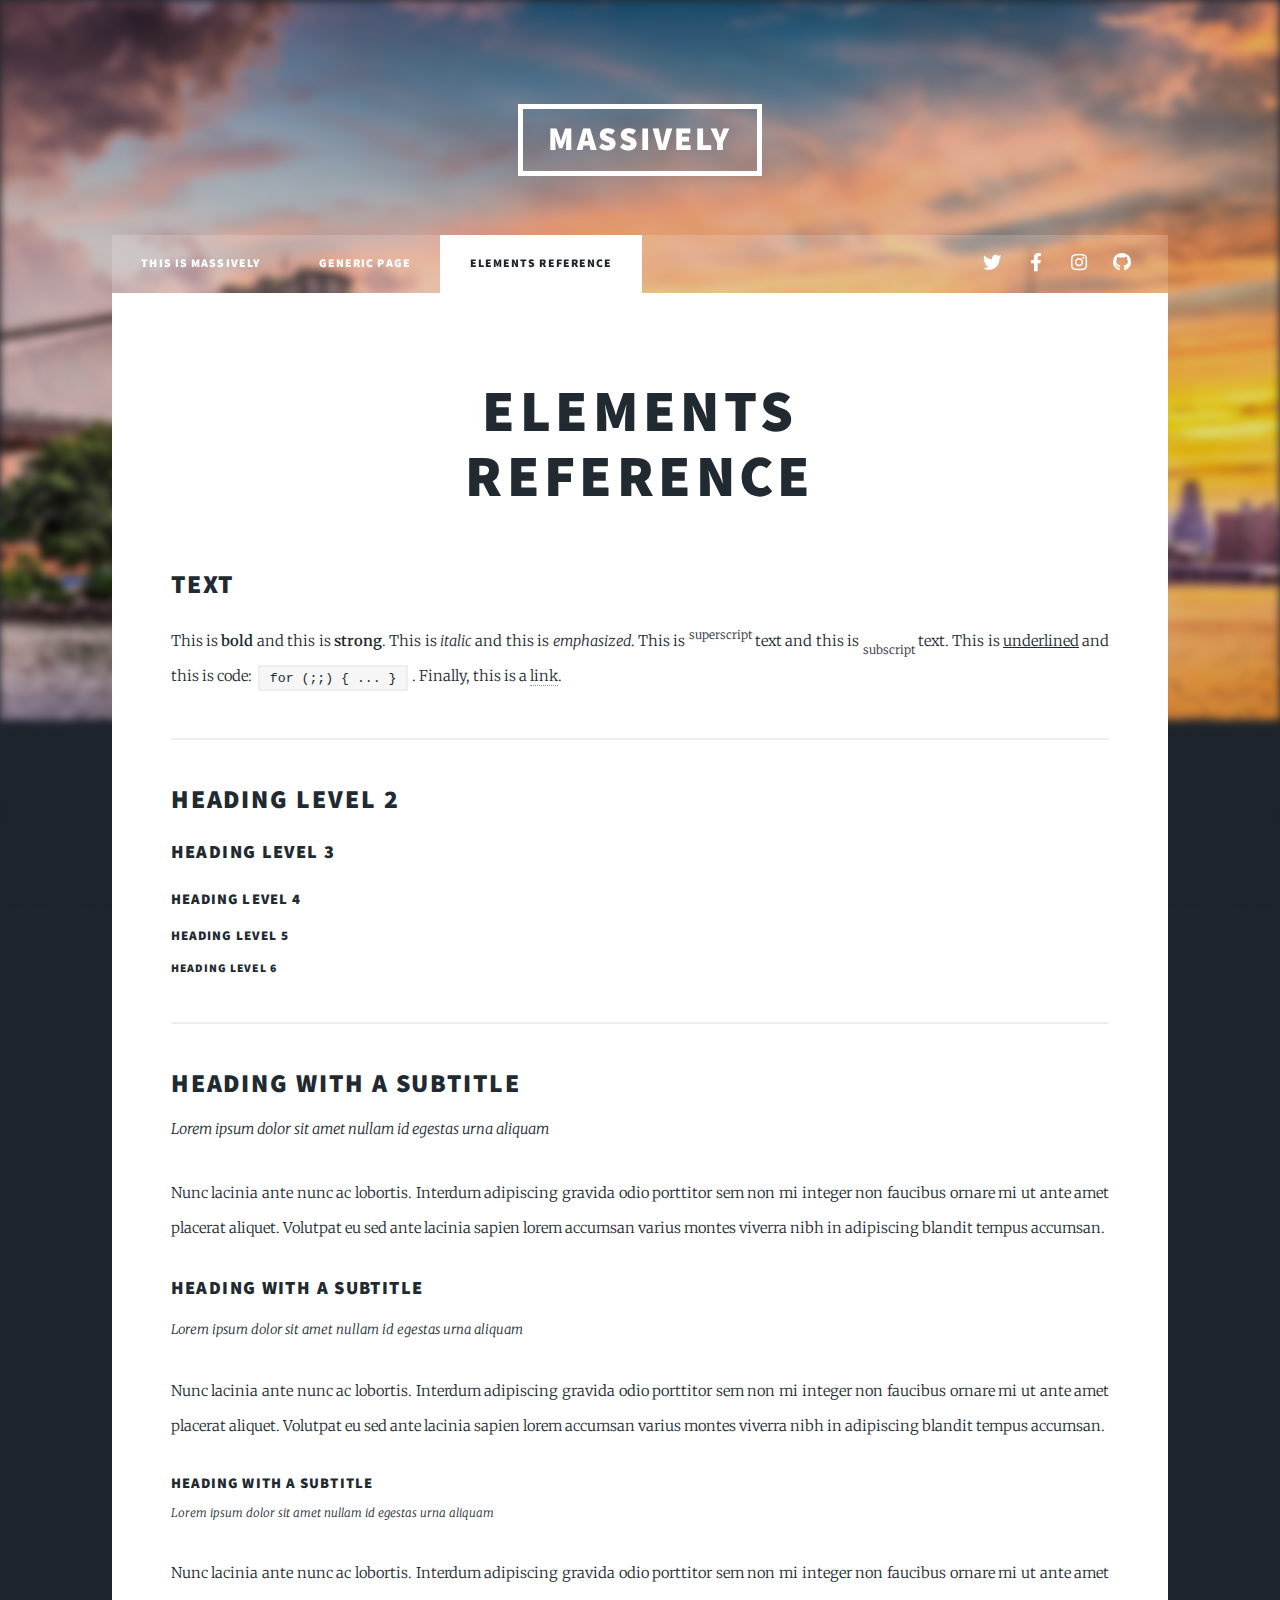
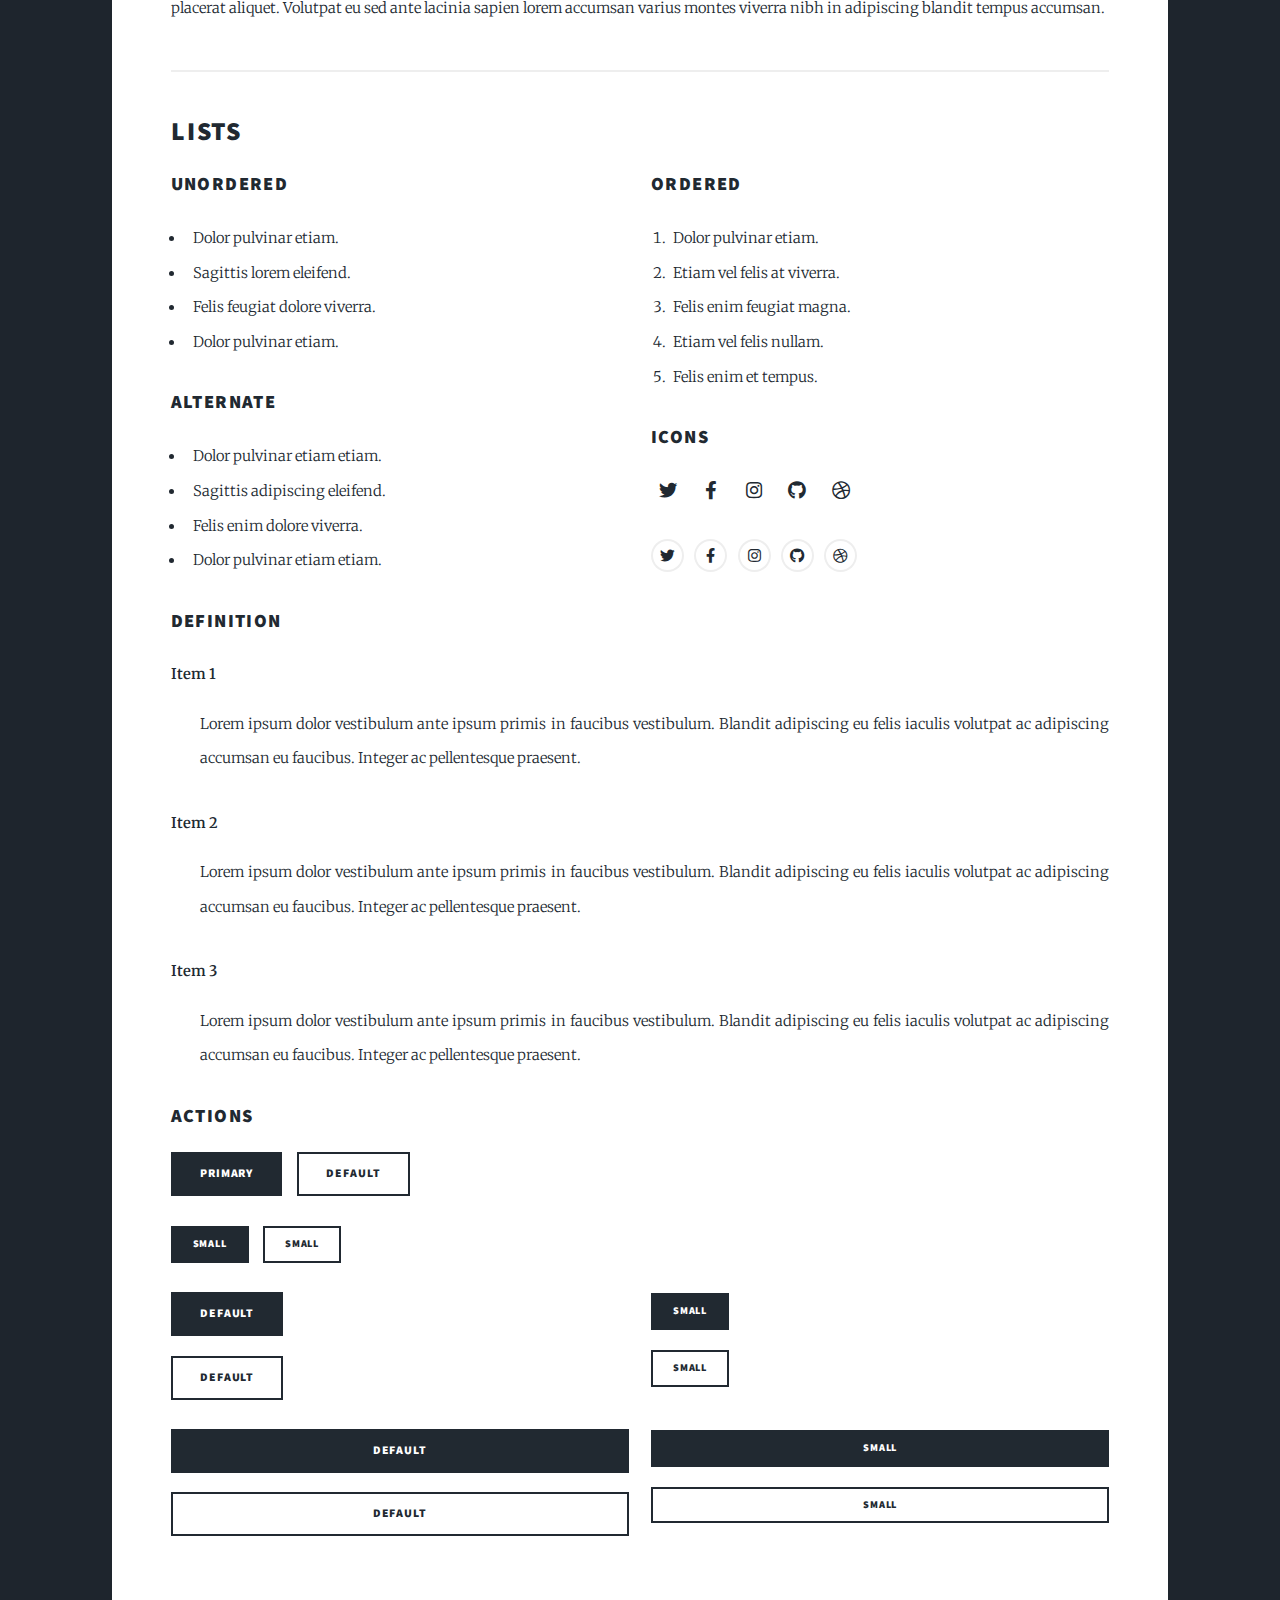
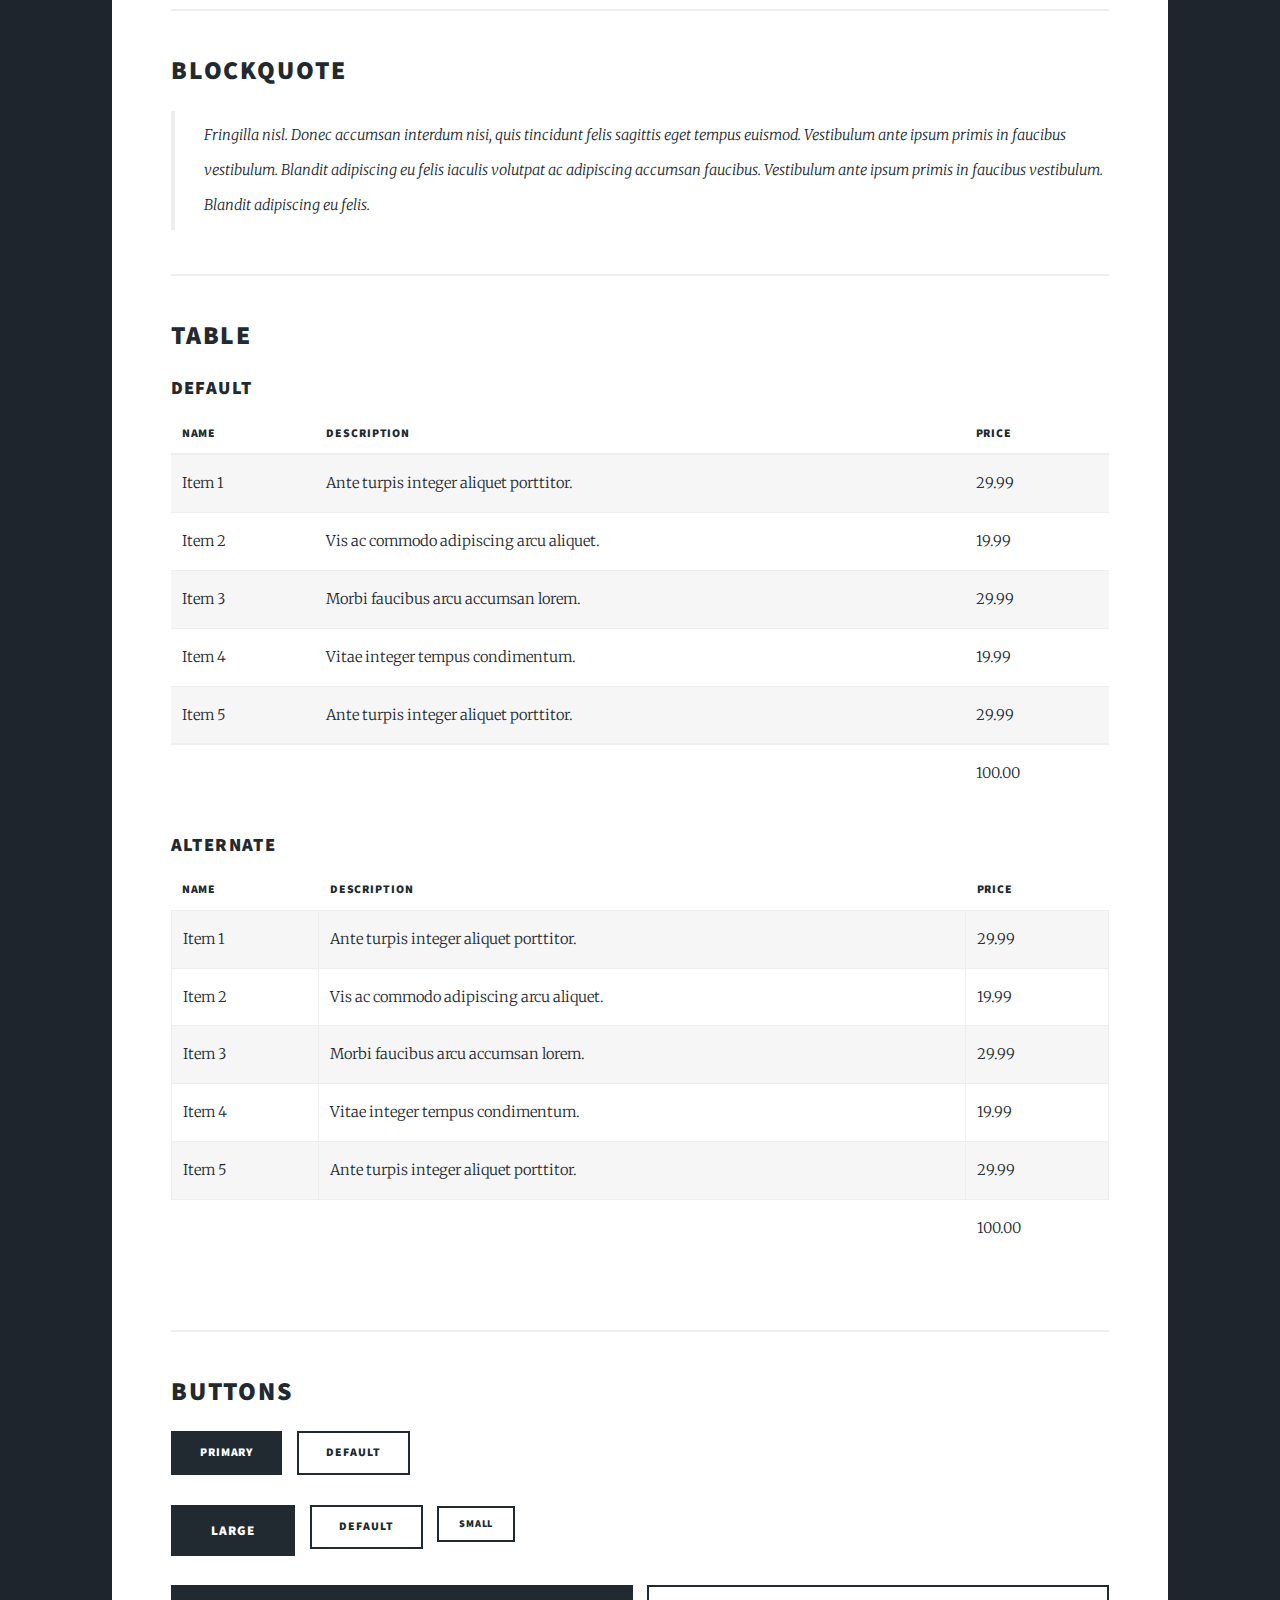
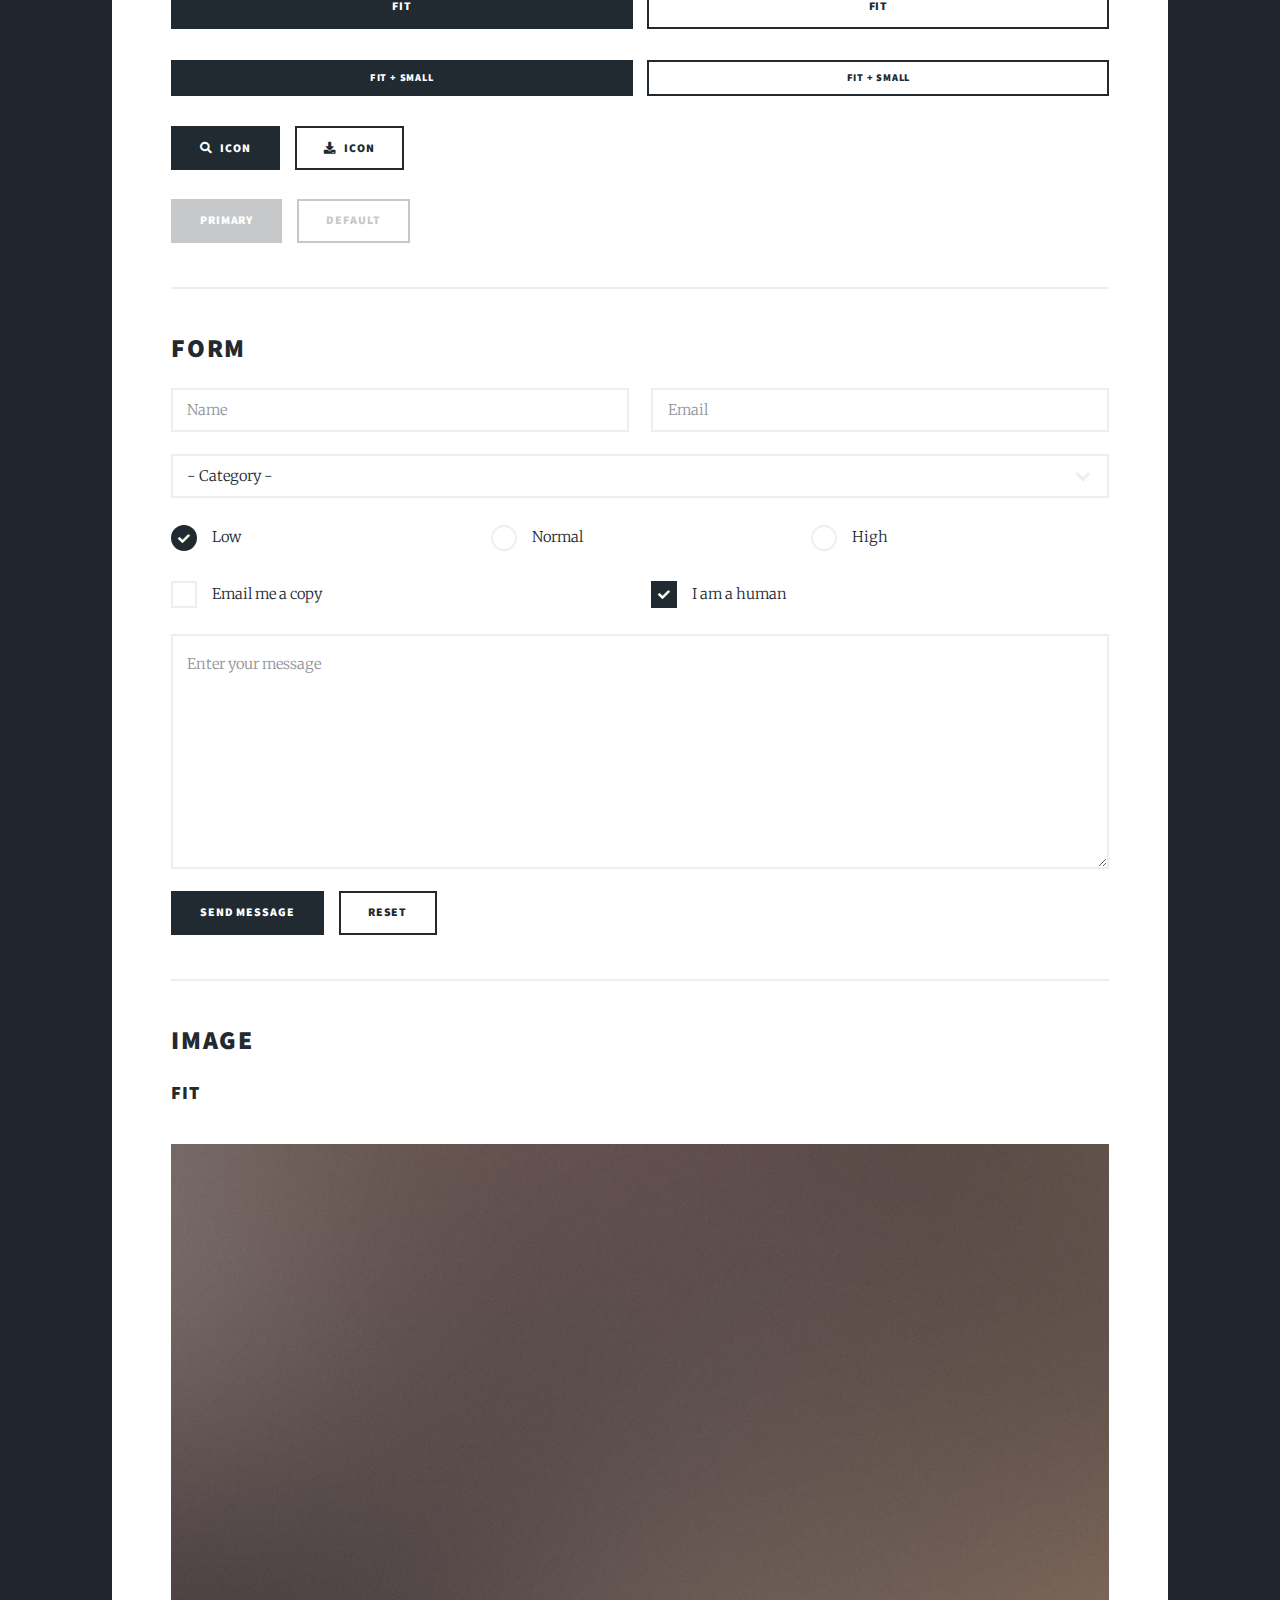
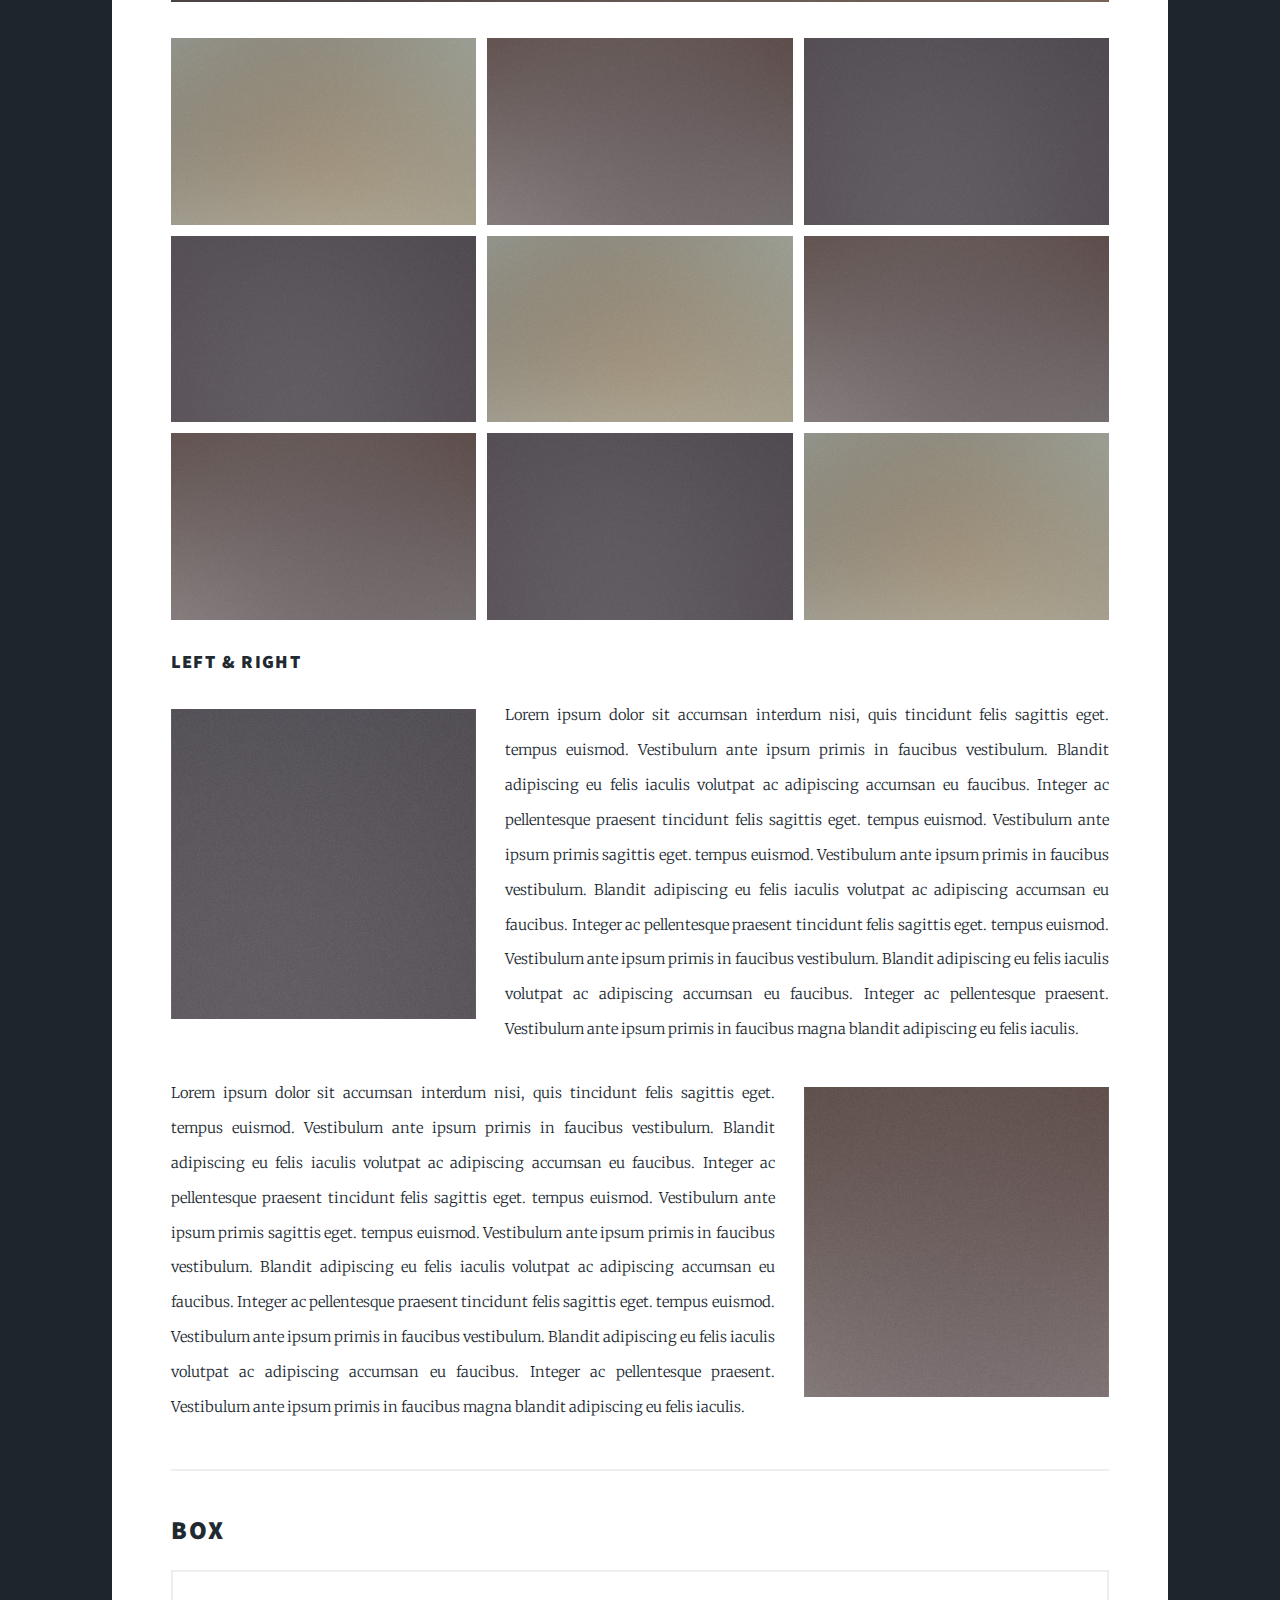
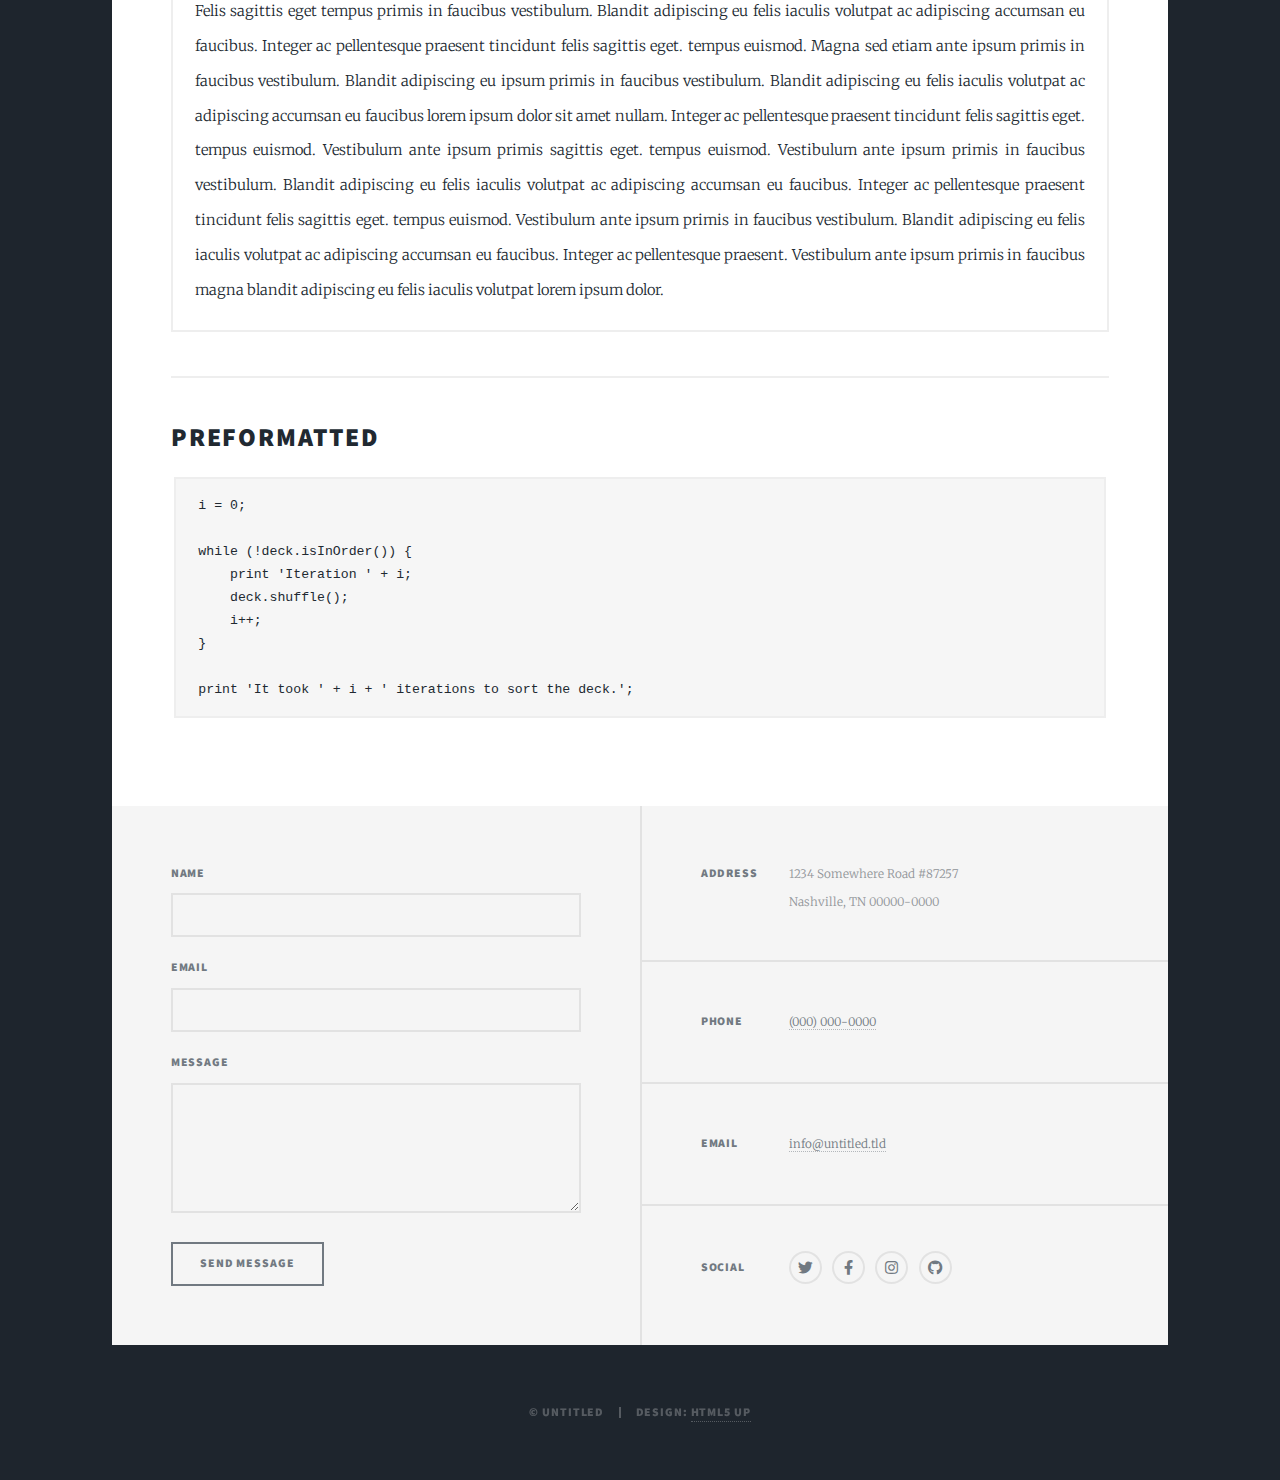
<file: elements.html>
<!DOCTYPE HTML>
<!--
	Massively by HTML5 UP
	html5up.net | @ajlkn
	Free for personal and commercial use under the CCA 3.0 license (html5up.net/license)
-->
<html>
	<head>
		<title>Elements Reference - Massively by HTML5 UP</title>
		<meta charset="utf-8" />
		<meta name="viewport" content="width=device-width, initial-scale=1, user-scalable=no" />
		<link rel="stylesheet" href="assets/css/main.css" />
		<noscript><link rel="stylesheet" href="assets/css/noscript.css" /></noscript>
	</head>
	<body class="is-preload">

		<!-- Wrapper -->
			<div id="wrapper">

				<!-- Header -->
					<header id="header">
						<a href="index.html" class="logo">Massively</a>
					</header>

				<!-- Nav -->
					<nav id="nav">
						<ul class="links">
							<li><a href="index.html">This is Massively</a></li>
							<li><a href="generic.html">Generic Page</a></li>
							<li class="active"><a href="elements.html">Elements Reference</a></li>
						</ul>
						<ul class="icons">
							<li><a href="#" class="icon brands fa-twitter"><span class="label">Twitter</span></a></li>
							<li><a href="#" class="icon brands fa-facebook-f"><span class="label">Facebook</span></a></li>
							<li><a href="#" class="icon brands fa-instagram"><span class="label">Instagram</span></a></li>
							<li><a href="#" class="icon brands fa-github"><span class="label">GitHub</span></a></li>
						</ul>
					</nav>

				<!-- Main -->
					<div id="main">

						<!-- Post -->
							<section class="post">
								<header class="major">
									<h1>Elements<br />
									Reference</h1>
								</header>

								<!-- Text stuff -->
									<h2>Text</h2>
									<p>This is <b>bold</b> and this is <strong>strong</strong>. This is <i>italic</i> and this is <em>emphasized</em>.
									This is <sup>superscript</sup> text and this is <sub>subscript</sub> text.
									This is <u>underlined</u> and this is code: <code>for (;;) { ... }</code>.
									Finally, this is a <a href="#">link</a>.</p>
									<hr />
									<h2>Heading Level 2</h2>
									<h3>Heading Level 3</h3>
									<h4>Heading Level 4</h4>
									<h5>Heading Level 5</h5>
									<h6>Heading Level 6</h6>
									<hr />
									<header>
										<h2>Heading with a Subtitle</h2>
										<p>Lorem ipsum dolor sit amet nullam id egestas urna aliquam</p>
									</header>
									<p>Nunc lacinia ante nunc ac lobortis. Interdum adipiscing gravida odio porttitor sem non mi integer non faucibus ornare mi ut ante amet placerat aliquet. Volutpat eu sed ante lacinia sapien lorem accumsan varius montes viverra nibh in adipiscing blandit tempus accumsan.</p>
									<header>
										<h3>Heading with a Subtitle</h3>
										<p>Lorem ipsum dolor sit amet nullam id egestas urna aliquam</p>
									</header>
									<p>Nunc lacinia ante nunc ac lobortis. Interdum adipiscing gravida odio porttitor sem non mi integer non faucibus ornare mi ut ante amet placerat aliquet. Volutpat eu sed ante lacinia sapien lorem accumsan varius montes viverra nibh in adipiscing blandit tempus accumsan.</p>
									<header>
										<h4>Heading with a Subtitle</h4>
										<p>Lorem ipsum dolor sit amet nullam id egestas urna aliquam</p>
									</header>
									<p>Nunc lacinia ante nunc ac lobortis. Interdum adipiscing gravida odio porttitor sem non mi integer non faucibus ornare mi ut ante amet placerat aliquet. Volutpat eu sed ante lacinia sapien lorem accumsan varius montes viverra nibh in adipiscing blandit tempus accumsan.</p>

									<hr />

								<!-- Lists -->
									<h2>Lists</h2>
									<div class="row">
										<div class="col-6 col-12-small">

											<h3>Unordered</h3>
											<ul>
												<li>Dolor pulvinar etiam.</li>
												<li>Sagittis lorem eleifend.</li>
												<li>Felis feugiat dolore viverra.</li>
												<li>Dolor pulvinar etiam.</li>
											</ul>

											<h3>Alternate</h3>
											<ul class="alt">
												<li>Dolor pulvinar etiam etiam.</li>
												<li>Sagittis adipiscing eleifend.</li>
												<li>Felis enim dolore viverra.</li>
												<li>Dolor pulvinar etiam etiam.</li>
											</ul>

										</div>
										<div class="col-6 col-12-small">

											<h3>Ordered</h3>
											<ol>
												<li>Dolor pulvinar etiam.</li>
												<li>Etiam vel felis at viverra.</li>
												<li>Felis enim feugiat magna.</li>
												<li>Etiam vel felis nullam.</li>
												<li>Felis enim et tempus.</li>
											</ol>

											<h3>Icons</h3>
											<ul class="icons">
												<li><a href="#" class="icon brands fa-twitter"><span class="label">Twitter</span></a></li>
												<li><a href="#" class="icon brands fa-facebook-f"><span class="label">Facebook</span></a></li>
												<li><a href="#" class="icon brands fa-instagram"><span class="label">Instagram</span></a></li>
												<li><a href="#" class="icon brands fa-github"><span class="label">Github</span></a></li>
												<li><a href="#" class="icon brands fa-dribbble"><span class="label">Dribbble</span></a></li>
											</ul>
											<ul class="icons alt">
												<li><a href="#" class="icon brands alt fa-twitter"><span class="label">Twitter</span></a></li>
												<li><a href="#" class="icon brands alt fa-facebook-f"><span class="label">Facebook</span></a></li>
												<li><a href="#" class="icon brands alt fa-instagram"><span class="label">Instagram</span></a></li>
												<li><a href="#" class="icon brands alt fa-github"><span class="label">Github</span></a></li>
												<li><a href="#" class="icon brands alt fa-dribbble"><span class="label">Dribbble</span></a></li>
											</ul>

										</div>
									</div>
									<h3>Definition</h3>
									<dl>
										<dt>Item 1</dt>
										<dd>
											<p>Lorem ipsum dolor vestibulum ante ipsum primis in faucibus vestibulum. Blandit adipiscing eu felis iaculis volutpat ac adipiscing accumsan eu faucibus. Integer ac pellentesque praesent.</p>
										</dd>
										<dt>Item 2</dt>
										<dd>
											<p>Lorem ipsum dolor vestibulum ante ipsum primis in faucibus vestibulum. Blandit adipiscing eu felis iaculis volutpat ac adipiscing accumsan eu faucibus. Integer ac pellentesque praesent.</p>
										</dd>
										<dt>Item 3</dt>
										<dd>
											<p>Lorem ipsum dolor vestibulum ante ipsum primis in faucibus vestibulum. Blandit adipiscing eu felis iaculis volutpat ac adipiscing accumsan eu faucibus. Integer ac pellentesque praesent.</p>
										</dd>
									</dl>

									<h3>Actions</h3>
									<ul class="actions">
										<li><a href="#" class="button primary">Primary</a></li>
										<li><a href="#" class="button">Default</a></li>
									</ul>
									<ul class="actions small">
										<li><a href="#" class="button primary small">Small</a></li>
										<li><a href="#" class="button small">Small</a></li>
									</ul>
									<div class="row">
										<div class="col-6 col-12-small">
											<ul class="actions stacked">
												<li><a href="#" class="button primary">Default</a></li>
												<li><a href="#" class="button">Default</a></li>
											</ul>
										</div>
										<div class="col-6 col-12-small">
											<ul class="actions stacked">
												<li><a href="#" class="button primary small">Small</a></li>
												<li><a href="#" class="button small">Small</a></li>
											</ul>
										</div>
									</div>
									<div class="row">
										<div class="col-6 col-12-small">
											<ul class="actions stacked">
												<li><a href="#" class="button primary fit">Default</a></li>
												<li><a href="#" class="button fit">Default</a></li>
											</ul>
										</div>
										<div class="col-6 col-12-small">
											<ul class="actions stacked">
												<li><a href="#" class="button primary small fit">Small</a></li>
												<li><a href="#" class="button small fit">Small</a></li>
											</ul>
										</div>
									</div>

									<hr />

								<!-- Blockquote -->
									<h2>Blockquote</h2>
									<blockquote>Fringilla nisl. Donec accumsan interdum nisi, quis tincidunt felis sagittis eget tempus euismod. Vestibulum ante ipsum primis in faucibus vestibulum. Blandit adipiscing eu felis iaculis volutpat ac adipiscing accumsan faucibus. Vestibulum ante ipsum primis in faucibus vestibulum. Blandit adipiscing eu felis.</blockquote>

									<hr />

								<!-- Table -->
									<h2>Table</h2>

									<h3>Default</h3>
									<div class="table-wrapper">
										<table>
											<thead>
												<tr>
													<th>Name</th>
													<th>Description</th>
													<th>Price</th>
												</tr>
											</thead>
											<tbody>
												<tr>
													<td>Item 1</td>
													<td>Ante turpis integer aliquet porttitor.</td>
													<td>29.99</td>
												</tr>
												<tr>
													<td>Item 2</td>
													<td>Vis ac commodo adipiscing arcu aliquet.</td>
													<td>19.99</td>
												</tr>
												<tr>
													<td>Item 3</td>
													<td> Morbi faucibus arcu accumsan lorem.</td>
													<td>29.99</td>
												</tr>
												<tr>
													<td>Item 4</td>
													<td>Vitae integer tempus condimentum.</td>
													<td>19.99</td>
												</tr>
												<tr>
													<td>Item 5</td>
													<td>Ante turpis integer aliquet porttitor.</td>
													<td>29.99</td>
												</tr>
											</tbody>
											<tfoot>
												<tr>
													<td colspan="2"></td>
													<td>100.00</td>
												</tr>
											</tfoot>
										</table>
									</div>

									<h3>Alternate</h3>
									<div class="table-wrapper">
										<table class="alt">
											<thead>
												<tr>
													<th>Name</th>
													<th>Description</th>
													<th>Price</th>
												</tr>
											</thead>
											<tbody>
												<tr>
													<td>Item 1</td>
													<td>Ante turpis integer aliquet porttitor.</td>
													<td>29.99</td>
												</tr>
												<tr>
													<td>Item 2</td>
													<td>Vis ac commodo adipiscing arcu aliquet.</td>
													<td>19.99</td>
												</tr>
												<tr>
													<td>Item 3</td>
													<td> Morbi faucibus arcu accumsan lorem.</td>
													<td>29.99</td>
												</tr>
												<tr>
													<td>Item 4</td>
													<td>Vitae integer tempus condimentum.</td>
													<td>19.99</td>
												</tr>
												<tr>
													<td>Item 5</td>
													<td>Ante turpis integer aliquet porttitor.</td>
													<td>29.99</td>
												</tr>
											</tbody>
											<tfoot>
												<tr>
													<td colspan="2"></td>
													<td>100.00</td>
												</tr>
											</tfoot>
										</table>
									</div>

									<hr />

								<!-- Buttons -->
									<h2>Buttons</h2>
									<ul class="actions">
										<li><a href="#" class="button primary">Primary</a></li>
										<li><a href="#" class="button">Default</a></li>
									</ul>
									<ul class="actions">
										<li><a href="#" class="button primary large">Large</a></li>
										<li><a href="#" class="button">Default</a></li>
										<li><a href="#" class="button small">Small</a></li>
									</ul>
									<ul class="actions fit">
										<li><a href="#" class="button primary fit">Fit</a></li>
										<li><a href="#" class="button fit">Fit</a></li>
									</ul>
									<ul class="actions fit small">
										<li><a href="#" class="button primary fit small">Fit + Small</a></li>
										<li><a href="#" class="button fit small">Fit + Small</a></li>
									</ul>
									<ul class="actions">
										<li><a href="#" class="button primary icon solid fa-search">Icon</a></li>
										<li><a href="#" class="button icon solid fa-download">Icon</a></li>
									</ul>
									<ul class="actions">
										<li><span class="button primary disabled">Primary</span></li>
										<li><span class="button disabled">Default</span></li>
									</ul>

									<hr />

								<!-- Form -->
									<h2>Form</h2>

									<form method="post" action="#">
										<div class="row gtr-uniform">
											<div class="col-6 col-12-xsmall">
												<input type="text" name="demo-name" id="demo-name" value="" placeholder="Name" />
											</div>
											<div class="col-6 col-12-xsmall">
												<input type="email" name="demo-email" id="demo-email" value="" placeholder="Email" />
											</div>
											<!-- Break -->
											<div class="col-12">
												<select name="demo-category" id="demo-category">
													<option value="">- Category -</option>
													<option value="1">Manufacturing</option>
													<option value="1">Shipping</option>
													<option value="1">Administration</option>
													<option value="1">Human Resources</option>
												</select>
											</div>
											<!-- Break -->
											<div class="col-4 col-12-small">
												<input type="radio" id="demo-priority-low" name="demo-priority" checked>
												<label for="demo-priority-low">Low</label>
											</div>
											<div class="col-4 col-12-small">
												<input type="radio" id="demo-priority-normal" name="demo-priority">
												<label for="demo-priority-normal">Normal</label>
											</div>
											<div class="col-4 col-12-small">
												<input type="radio" id="demo-priority-high" name="demo-priority">
												<label for="demo-priority-high">High</label>
											</div>
											<!-- Break -->
											<div class="col-6 col-12-small">
												<input type="checkbox" id="demo-copy" name="demo-copy">
												<label for="demo-copy">Email me a copy</label>
											</div>
											<div class="col-6 col-12-small">
												<input type="checkbox" id="demo-human" name="demo-human" checked>
												<label for="demo-human">I am a human</label>
											</div>
											<!-- Break -->
											<div class="col-12">
												<textarea name="demo-message" id="demo-message" placeholder="Enter your message" rows="6"></textarea>
											</div>
											<!-- Break -->
											<div class="col-12">
												<ul class="actions">
													<li><input type="submit" value="Send Message" class="primary" /></li>
													<li><input type="reset" value="Reset" /></li>
												</ul>
											</div>
										</div>
									</form>

									<hr />

								<!-- Image -->
									<h2>Image</h2>

									<h3>Fit</h3>
									<span class="image fit"><img src="images/pic01.jpg" alt="" /></span>
									<div class="box alt">
										<div class="row gtr-50 gtr-uniform">
											<div class="col-4"><span class="image fit"><img src="images/pic02.jpg" alt="" /></span></div>
											<div class="col-4"><span class="image fit"><img src="images/pic03.jpg" alt="" /></span></div>
											<div class="col-4"><span class="image fit"><img src="images/pic04.jpg" alt="" /></span></div>
											<!-- Break -->
											<div class="col-4"><span class="image fit"><img src="images/pic04.jpg" alt="" /></span></div>
											<div class="col-4"><span class="image fit"><img src="images/pic02.jpg" alt="" /></span></div>
											<div class="col-4"><span class="image fit"><img src="images/pic03.jpg" alt="" /></span></div>
											<!-- Break -->
											<div class="col-4"><span class="image fit"><img src="images/pic03.jpg" alt="" /></span></div>
											<div class="col-4"><span class="image fit"><img src="images/pic04.jpg" alt="" /></span></div>
											<div class="col-4"><span class="image fit"><img src="images/pic02.jpg" alt="" /></span></div>
										</div>
									</div>

									<h3>Left &amp; Right</h3>
									<p><span class="image left"><img src="images/pic08.jpg" alt="" /></span>Lorem ipsum dolor sit accumsan interdum nisi, quis tincidunt felis sagittis eget. tempus euismod. Vestibulum ante ipsum primis in faucibus vestibulum. Blandit adipiscing eu felis iaculis volutpat ac adipiscing accumsan eu faucibus. Integer ac pellentesque praesent tincidunt felis sagittis eget. tempus euismod. Vestibulum ante ipsum primis sagittis eget. tempus euismod. Vestibulum ante ipsum primis in faucibus vestibulum. Blandit adipiscing eu felis iaculis volutpat ac adipiscing accumsan eu faucibus. Integer ac pellentesque praesent tincidunt felis sagittis eget. tempus euismod. Vestibulum ante ipsum primis in faucibus vestibulum. Blandit adipiscing eu felis iaculis volutpat ac adipiscing accumsan eu faucibus. Integer ac pellentesque praesent. Vestibulum ante ipsum primis in faucibus magna blandit adipiscing eu felis iaculis.</p>
									<p><span class="image right"><img src="images/pic09.jpg" alt="" /></span>Lorem ipsum dolor sit accumsan interdum nisi, quis tincidunt felis sagittis eget. tempus euismod. Vestibulum ante ipsum primis in faucibus vestibulum. Blandit adipiscing eu felis iaculis volutpat ac adipiscing accumsan eu faucibus. Integer ac pellentesque praesent tincidunt felis sagittis eget. tempus euismod. Vestibulum ante ipsum primis sagittis eget. tempus euismod. Vestibulum ante ipsum primis in faucibus vestibulum. Blandit adipiscing eu felis iaculis volutpat ac adipiscing accumsan eu faucibus. Integer ac pellentesque praesent tincidunt felis sagittis eget. tempus euismod. Vestibulum ante ipsum primis in faucibus vestibulum. Blandit adipiscing eu felis iaculis volutpat ac adipiscing accumsan eu faucibus. Integer ac pellentesque praesent. Vestibulum ante ipsum primis in faucibus magna blandit adipiscing eu felis iaculis.</p>

									<hr />

								<!-- Box -->
									<h2>Box</h2>
									<div class="box">
										<p>Felis sagittis eget tempus primis in faucibus vestibulum. Blandit adipiscing eu felis iaculis volutpat ac adipiscing accumsan eu faucibus. Integer ac pellentesque praesent tincidunt felis sagittis eget. tempus euismod. Magna sed etiam ante ipsum primis in faucibus vestibulum. Blandit adipiscing eu ipsum primis in faucibus vestibulum. Blandit adipiscing eu felis iaculis volutpat ac adipiscing accumsan eu faucibus lorem ipsum dolor sit amet nullam. Integer ac pellentesque praesent tincidunt felis sagittis eget. tempus euismod. Vestibulum ante ipsum primis sagittis eget. tempus euismod. Vestibulum ante ipsum primis in faucibus vestibulum. Blandit adipiscing eu felis iaculis volutpat ac adipiscing accumsan eu faucibus. Integer ac pellentesque praesent tincidunt felis sagittis eget. tempus euismod. Vestibulum ante ipsum primis in faucibus vestibulum. Blandit adipiscing eu felis iaculis volutpat ac adipiscing accumsan eu faucibus. Integer ac pellentesque praesent. Vestibulum ante ipsum primis in faucibus magna blandit adipiscing eu felis iaculis volutpat lorem ipsum dolor.</p>
									</div>

									<hr />

								<!-- Preformatted Code -->
									<h2>Preformatted</h2>
									<pre><code>i = 0;

while (!deck.isInOrder()) {
    print 'Iteration ' + i;
    deck.shuffle();
    i++;
}

print 'It took ' + i + ' iterations to sort the deck.';
</code></pre>

							</section>

					</div>

				<!-- Footer -->
					<footer id="footer">
						<section>
							<form method="post" action="#">
								<div class="fields">
									<div class="field">
										<label for="name">Name</label>
										<input type="text" name="name" id="name" />
									</div>
									<div class="field">
										<label for="email">Email</label>
										<input type="text" name="email" id="email" />
									</div>
									<div class="field">
										<label for="message">Message</label>
										<textarea name="message" id="message" rows="3"></textarea>
									</div>
								</div>
								<ul class="actions">
									<li><input type="submit" value="Send Message" /></li>
								</ul>
							</form>
						</section>
						<section class="split contact">
							<section class="alt">
								<h3>Address</h3>
								<p>1234 Somewhere Road #87257<br />
								Nashville, TN 00000-0000</p>
							</section>
							<section>
								<h3>Phone</h3>
								<p><a href="#">(000) 000-0000</a></p>
							</section>
							<section>
								<h3>Email</h3>
								<p><a href="#">info@untitled.tld</a></p>
							</section>
							<section>
								<h3>Social</h3>
								<ul class="icons alt">
									<li><a href="#" class="icon brands alt fa-twitter"><span class="label">Twitter</span></a></li>
									<li><a href="#" class="icon brands alt fa-facebook-f"><span class="label">Facebook</span></a></li>
									<li><a href="#" class="icon brands alt fa-instagram"><span class="label">Instagram</span></a></li>
									<li><a href="#" class="icon brands alt fa-github"><span class="label">GitHub</span></a></li>
								</ul>
							</section>
						</section>
					</footer>

				<!-- Copyright -->
					<div id="copyright">
						<ul><li>&copy; Untitled</li><li>Design: <a href="https://html5up.net">HTML5 UP</a></li></ul>
					</div>

			</div>

		<!-- Scripts -->
			<script src="assets/js/jquery.min.js"></script>
			<script src="assets/js/jquery.scrollex.min.js"></script>
			<script src="assets/js/jquery.scrolly.min.js"></script>
			<script src="assets/js/browser.min.js"></script>
			<script src="assets/js/breakpoints.min.js"></script>
			<script src="assets/js/util.js"></script>
			<script src="assets/js/main.js"></script>

	</body>
</html>
</file>
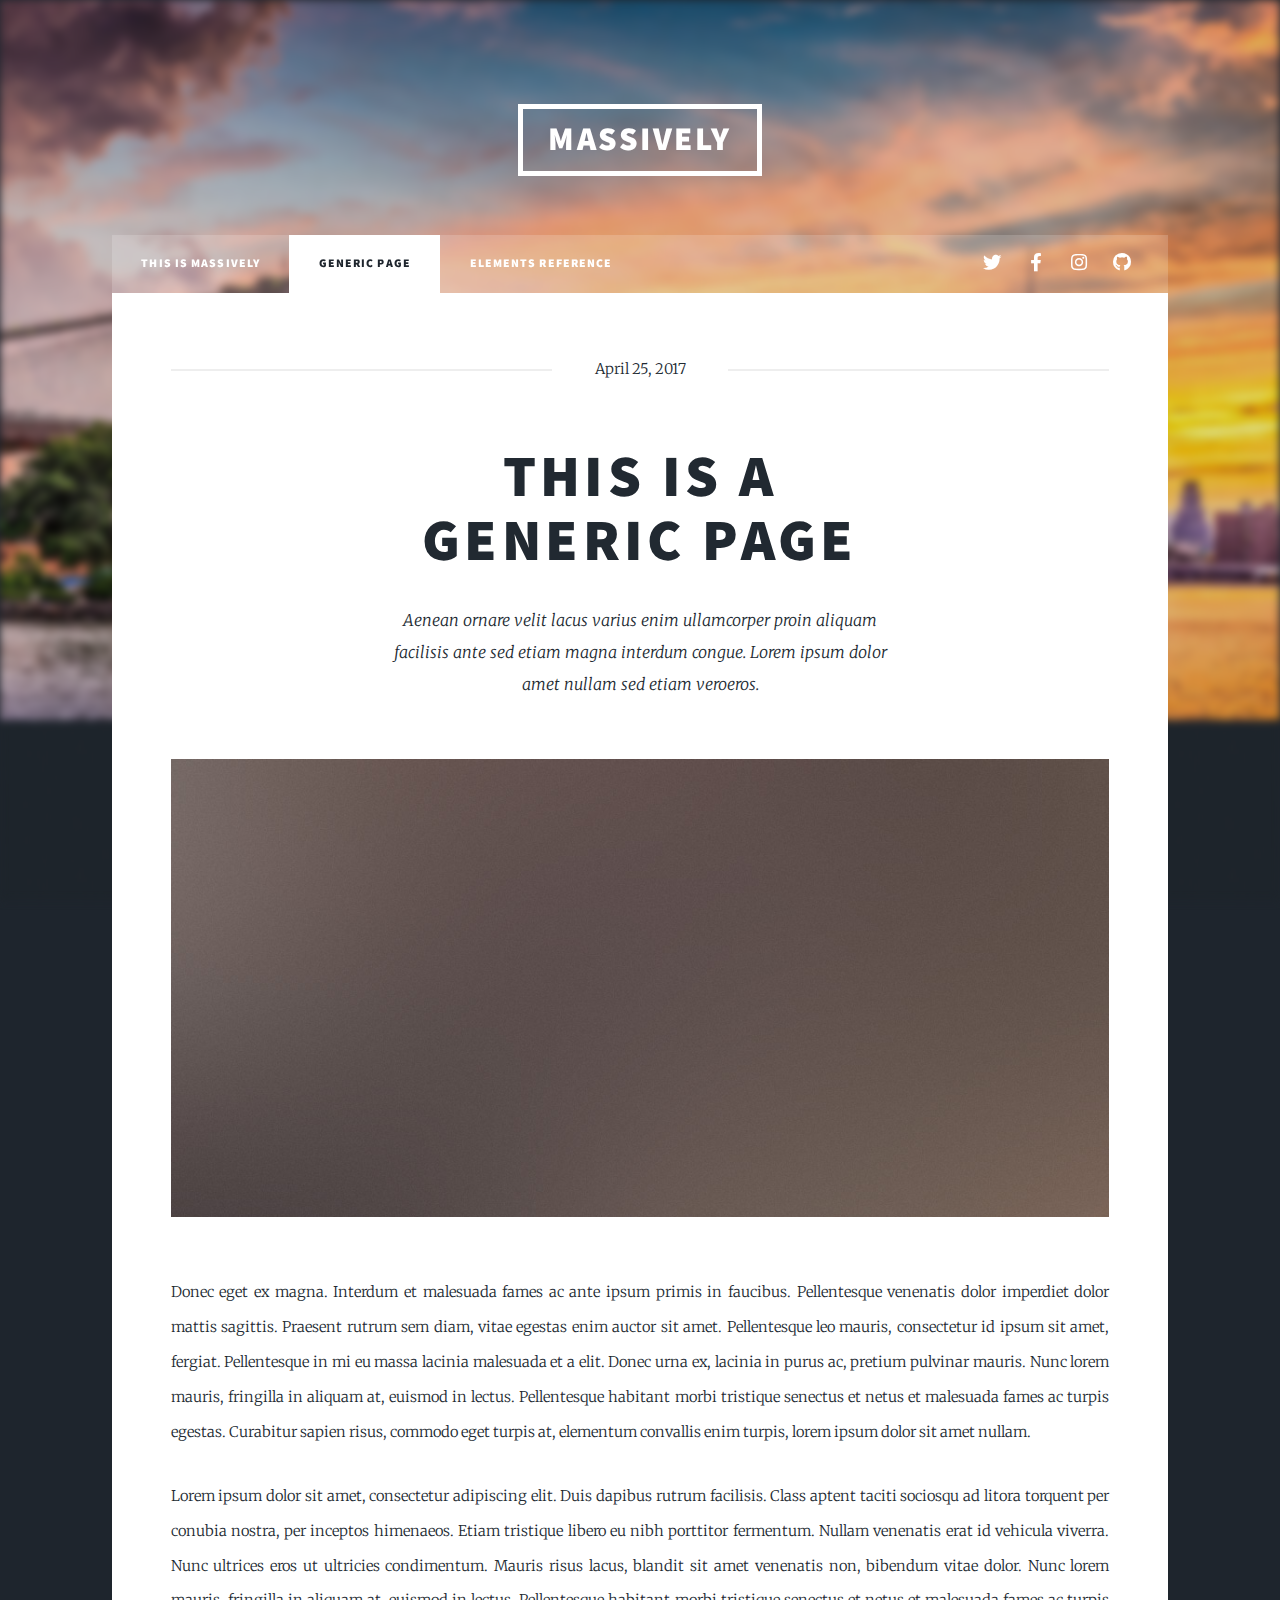
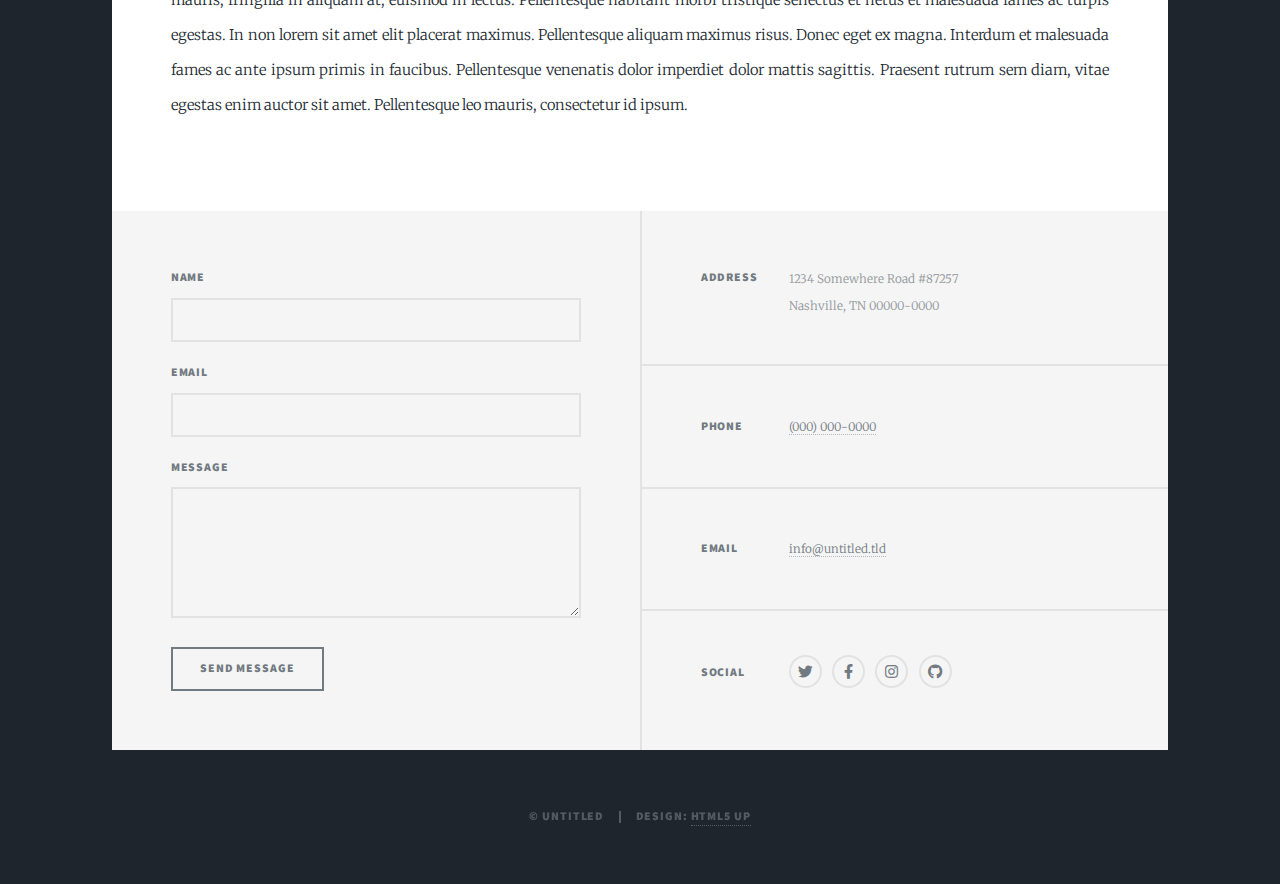
<file: generic.html>
<!DOCTYPE HTML>
<!--
	Massively by HTML5 UP
	html5up.net | @ajlkn
	Free for personal and commercial use under the CCA 3.0 license (html5up.net/license)
-->
<html>
	<head>
		<title>Generic Page - Massively by HTML5 UP</title>
		<meta charset="utf-8" />
		<meta name="viewport" content="width=device-width, initial-scale=1, user-scalable=no" />
		<link rel="stylesheet" href="assets/css/main.css" />
		<noscript><link rel="stylesheet" href="assets/css/noscript.css" /></noscript>
	</head>
	<body class="is-preload">

		<!-- Wrapper -->
			<div id="wrapper">

				<!-- Header -->
					<header id="header">
						<a href="index.html" class="logo">Massively</a>
					</header>

				<!-- Nav -->
					<nav id="nav">
						<ul class="links">
							<li><a href="index.html">This is Massively</a></li>
							<li class="active"><a href="generic.html">Generic Page</a></li>
							<li><a href="elements.html">Elements Reference</a></li>
						</ul>
						<ul class="icons">
							<li><a href="#" class="icon brands fa-twitter"><span class="label">Twitter</span></a></li>
							<li><a href="#" class="icon brands fa-facebook-f"><span class="label">Facebook</span></a></li>
							<li><a href="#" class="icon brands fa-instagram"><span class="label">Instagram</span></a></li>
							<li><a href="#" class="icon brands fa-github"><span class="label">GitHub</span></a></li>
						</ul>
					</nav>

				<!-- Main -->
					<div id="main">

						<!-- Post -->
							<section class="post">
								<header class="major">
									<span class="date">April 25, 2017</span>
									<h1>This is a<br />
									Generic Page</h1>
									<p>Aenean ornare velit lacus varius enim ullamcorper proin aliquam<br />
									facilisis ante sed etiam magna interdum congue. Lorem ipsum dolor<br />
									amet nullam sed etiam veroeros.</p>
								</header>
								<div class="image main"><img src="images/pic01.jpg" alt="" /></div>
								<p>Donec eget ex magna. Interdum et malesuada fames ac ante ipsum primis in faucibus. Pellentesque venenatis dolor imperdiet dolor mattis sagittis. Praesent rutrum sem diam, vitae egestas enim auctor sit amet. Pellentesque leo mauris, consectetur id ipsum sit amet, fergiat. Pellentesque in mi eu massa lacinia malesuada et a elit. Donec urna ex, lacinia in purus ac, pretium pulvinar mauris. Nunc lorem mauris, fringilla in aliquam at, euismod in lectus. Pellentesque habitant morbi tristique senectus et netus et malesuada fames ac turpis egestas. Curabitur sapien risus, commodo eget turpis at, elementum convallis enim turpis, lorem ipsum dolor sit amet nullam.</p>
								<p>Lorem ipsum dolor sit amet, consectetur adipiscing elit. Duis dapibus rutrum facilisis. Class aptent taciti sociosqu ad litora torquent per conubia nostra, per inceptos himenaeos. Etiam tristique libero eu nibh porttitor fermentum. Nullam venenatis erat id vehicula viverra. Nunc ultrices eros ut ultricies condimentum. Mauris risus lacus, blandit sit amet venenatis non, bibendum vitae dolor. Nunc lorem mauris, fringilla in aliquam at, euismod in lectus. Pellentesque habitant morbi tristique senectus et netus et malesuada fames ac turpis egestas. In non lorem sit amet elit placerat maximus. Pellentesque aliquam maximus risus. Donec eget ex magna. Interdum et malesuada fames ac ante ipsum primis in faucibus. Pellentesque venenatis dolor imperdiet dolor mattis sagittis. Praesent rutrum sem diam, vitae egestas enim auctor sit amet. Pellentesque leo mauris, consectetur id ipsum.</p>
							</section>

					</div>

				<!-- Footer -->
					<footer id="footer">
						<section>
							<form method="post" action="#">
								<div class="fields">
									<div class="field">
										<label for="name">Name</label>
										<input type="text" name="name" id="name" />
									</div>
									<div class="field">
										<label for="email">Email</label>
										<input type="text" name="email" id="email" />
									</div>
									<div class="field">
										<label for="message">Message</label>
										<textarea name="message" id="message" rows="3"></textarea>
									</div>
								</div>
								<ul class="actions">
									<li><input type="submit" value="Send Message" /></li>
								</ul>
							</form>
						</section>
						<section class="split contact">
							<section class="alt">
								<h3>Address</h3>
								<p>1234 Somewhere Road #87257<br />
								Nashville, TN 00000-0000</p>
							</section>
							<section>
								<h3>Phone</h3>
								<p><a href="#">(000) 000-0000</a></p>
							</section>
							<section>
								<h3>Email</h3>
								<p><a href="#">info@untitled.tld</a></p>
							</section>
							<section>
								<h3>Social</h3>
								<ul class="icons alt">
									<li><a href="#" class="icon brands alt fa-twitter"><span class="label">Twitter</span></a></li>
									<li><a href="#" class="icon brands alt fa-facebook-f"><span class="label">Facebook</span></a></li>
									<li><a href="#" class="icon brands alt fa-instagram"><span class="label">Instagram</span></a></li>
									<li><a href="#" class="icon brands alt fa-github"><span class="label">GitHub</span></a></li>
								</ul>
							</section>
						</section>
					</footer>

				<!-- Copyright -->
					<div id="copyright">
						<ul><li>&copy; Untitled</li><li>Design: <a href="https://html5up.net">HTML5 UP</a></li></ul>
					</div>

			</div>

		<!-- Scripts -->
			<script src="assets/js/jquery.min.js"></script>
			<script src="assets/js/jquery.scrollex.min.js"></script>
			<script src="assets/js/jquery.scrolly.min.js"></script>
			<script src="assets/js/browser.min.js"></script>
			<script src="assets/js/breakpoints.min.js"></script>
			<script src="assets/js/util.js"></script>
			<script src="assets/js/main.js"></script>

	</body>
</html>
</file>
<file: assets/css/main.css>
@import url(fontawesome-all.min.css);
@import url("https://fonts.googleapis.com/css?family=Merriweather:300,700,300italic,700italic|Source+Sans+Pro:900");

/*
	Massively by HTML5 UP
	html5up.net | @ajlkn
	Free for personal and commercial use under the CCA 3.0 license (html5up.net/license)
*/

html, body, div, span, applet, object,
iframe, h1, h2, h3, h4, h5, h6, p, blockquote,
pre, a, abbr, acronym, address, big, cite,
code, del, dfn, em, img, ins, kbd, q, s, samp,
small, strike, strong, sub, sup, tt, var, b,
u, i, center, dl, dt, dd, ol, ul, li, fieldset,
form, label, legend, table, caption, tbody,
tfoot, thead, tr, th, td, article, aside,
canvas, details, embed, figure, figcaption,
footer, header, hgroup, menu, nav, output, ruby,
section, summary, time, mark, audio, video {
	margin: 0;
	padding: 0;
	border: 0;
	font-size: 100%;
	font: inherit;
	vertical-align: baseline;}

article, aside, details, figcaption, figure,
footer, header, hgroup, menu, nav, section {
	display: block;}

body {
	line-height: 1;
}

ol, ul {
	list-style: none;
}

blockquote, q {
	quotes: none;
}

	blockquote:before, blockquote:after, q:before, q:after {
		content: '';
		content: none;
	}

table {
	border-collapse: collapse;
	border-spacing: 0;
}

body {
	-webkit-text-size-adjust: none;
}

mark {
	background-color: transparent;
	color: inherit;
}

input::-moz-focus-inner {
	border: 0;
	padding: 0;
}

input, select, textarea {
	-moz-appearance: none;
	-webkit-appearance: none;
	-ms-appearance: none;
	appearance: none;
}

/* Basic */

	@-ms-viewport {
		width: device-width;
	}

	body {
		-ms-overflow-style: scrollbar;
	}

	@media screen and (max-width: 480px) {

		html, body {
			min-width: 320px;
		}

	}

	html {
		box-sizing: border-box;
	}

	*, *:before, *:after {
		box-sizing: inherit;
	}

	body {
		background-color: #1e252d;
	}

		body.is-preload *, body.is-preload *:before, body.is-preload *:after {
			-moz-animation: none !important;
			-webkit-animation: none !important;
			-ms-animation: none !important;
			animation: none !important;
			-moz-transition: none !important;
			-webkit-transition: none !important;
			-ms-transition: none !important;
			transition: none !important;
		}

/* Type */

	html {
		font-size: 16pt;
	}

		@media screen and (max-width: 1680px) {

			html {
				font-size: 12pt;
			}

		}

		@media screen and (max-width: 1280px) {

			html {
				font-size: 11pt;
			}

		}

		@media screen and (max-width: 360px) {

			html {
				font-size: 10pt;
			}

		}

	body {
		color: #212931;
	}

	body, input, select, textarea {
		font-family: "Merriweather", Georgia, serif;
		font-weight: 300;
		font-size: 1rem;
		line-height: 2.375;
	}

	a {
		-moz-transition: color 0.2s ease-in-out, background-color 0.2s ease-in-out, border-color 0.2s ease-in-out, box-shadow 0.2s ease-in-out;
		-webkit-transition: color 0.2s ease-in-out, background-color 0.2s ease-in-out, border-color 0.2s ease-in-out, box-shadow 0.2s ease-in-out;
		-ms-transition: color 0.2s ease-in-out, background-color 0.2s ease-in-out, border-color 0.2s ease-in-out, box-shadow 0.2s ease-in-out;
		transition: color 0.2s ease-in-out, background-color 0.2s ease-in-out, border-color 0.2s ease-in-out, box-shadow 0.2s ease-in-out;
		border-bottom: dotted 1px;
		text-decoration: none;
	}

		a:hover {
			border-bottom-color: transparent;
		}

	strong, b {
		font-weight: 600;
	}

	em, i {
		font-style: italic;
	}

	p {
		text-align: justify;
		margin: 0 0 2rem 0;
	}

	h1, h2, h3, h4, h5, h6 {
		font-family: "Source Sans Pro", Helvetica, sans-serif;
		font-weight: 900;
		line-height: 1.5;
		letter-spacing: 0.075em;
		text-transform: uppercase;
		margin: 0 0 1rem 0;
	}

		h1 a, h2 a, h3 a, h4 a, h5 a, h6 a {
			border-bottom: 0;
			color: inherit;
			text-decoration: none;
		}

	h1 {
		font-size: 4rem;
		line-height: 1.1;
		margin: 0 0 2rem 0;
	}

	h2 {
		font-size: 1.75rem;
		line-height: 1.3;
		margin: 0 0 1.5rem 0;
	}

	h3 {
		font-size: 1.25rem;
		margin: 0 0 1.5rem 0;
	}

	h4 {
		font-size: 1rem;
	}

	h5 {
		font-size: 0.9rem;
	}

	h6 {
		font-size: 0.8rem;
	}

	sub {
		font-size: 0.8rem;
		position: relative;
		top: 0.5rem;
	}

	sup {
		font-size: 0.8rem;
		position: relative;
		top: -0.5rem;
	}

	blockquote {
		border-left: solid 4px;
		font-style: italic;
		margin: 0 0 2rem 0;
		padding: 0.5rem 0 0.5rem 2rem;
	}

	code {
		border: solid 2px;
		font-family: "Courier New", monospace;
		font-size: 0.9rem;
		margin: 0 0.25rem;
		padding: 0.25rem 0.65rem;
	}

	pre {
		-webkit-overflow-scrolling: touch;
		font-family: "Courier New", monospace;
		font-size: 0.9rem;
		margin: 0 0 2rem 0;
	}

		pre code {
			display: block;
			line-height: 1.75;
			padding: 1rem 1.5rem;
			overflow-x: auto;
		}

	hr {
		border: 0;
		border-bottom: solid 2px;
		margin: 3rem 0;
	}

		hr.major {
			margin: 5rem 0;
		}

	.align-left {
		text-align: left;
	}

	.align-center {
		text-align: center;
	}

	.align-right {
		text-align: right;
	}

	input, select, textarea {
		color: #212931;
	}

	a {
		color: #212931;
		border-bottom-color: rgba(33, 41, 49, 0.5);
	}

		a:hover {
			border-bottom-color: transparent;
			color: #18bfef !important;
		}

	strong, b {
		color: #212931;
	}

	h1, h2, h3, h4, h5, h6 {
		color: #212931;
	}

	blockquote {
		border-left-color: #eeeeee;
	}

	code {
		background: rgba(220, 220, 220, 0.25);
		border-color: #eeeeee;
	}

	hr {
		border-bottom-color: #eeeeee;
	}

/* Row */

	.row {
		display: flex;
		flex-wrap: wrap;
		box-sizing: border-box;
		align-items: stretch;
	}

		.row > * {
			box-sizing: border-box;
		}

		.row.gtr-uniform > * > :last-child {
			margin-bottom: 0;
		}

		.row.aln-left {
			justify-content: flex-start;
		}

		.row.aln-center {
			justify-content: center;
		}

		.row.aln-right {
			justify-content: flex-end;
		}

		.row.aln-top {
			align-items: flex-start;
		}

		.row.aln-middle {
			align-items: center;
		}

		.row.aln-bottom {
			align-items: flex-end;
		}

		.row > .imp {
			order: -1;
		}

		.row > .col-1 {
			width: 8.33333%;
		}

		.row > .off-1 {
			margin-left: 8.33333%;
		}

		.row > .col-2 {
			width: 16.66667%;
		}

		.row > .off-2 {
			margin-left: 16.66667%;
		}

		.row > .col-3 {
			width: 25%;
		}

		.row > .off-3 {
			margin-left: 25%;
		}

		.row > .col-4 {
			width: 33.33333%;
		}

		.row > .off-4 {
			margin-left: 33.33333%;
		}

		.row > .col-5 {
			width: 41.66667%;
		}

		.row > .off-5 {
			margin-left: 41.66667%;
		}

		.row > .col-6 {
			width: 50%;
		}

		.row > .off-6 {
			margin-left: 50%;
		}

		.row > .col-7 {
			width: 58.33333%;
		}

		.row > .off-7 {
			margin-left: 58.33333%;
		}

		.row > .col-8 {
			width: 66.66667%;
		}

		.row > .off-8 {
			margin-left: 66.66667%;
		}

		.row > .col-9 {
			width: 75%;
		}

		.row > .off-9 {
			margin-left: 75%;
		}

		.row > .col-10 {
			width: 83.33333%;
		}

		.row > .off-10 {
			margin-left: 83.33333%;
		}

		.row > .col-11 {
			width: 91.66667%;
		}

		.row > .off-11 {
			margin-left: 91.66667%;
		}

		.row > .col-12 {
			width: 100%;
		}

		.row > .off-12 {
			margin-left: 100%;
		}

		.row.gtr-0 {
			margin-top: 0;
			margin-left: 0rem;
		}

			.row.gtr-0 > * {
				padding: 0 0 0 0rem;
			}

			.row.gtr-0.gtr-uniform {
				margin-top: 0rem;
			}

				.row.gtr-0.gtr-uniform > * {
					padding-top: 0rem;
				}

		.row.gtr-25 {
			margin-top: 0;
			margin-left: -0.375rem;
		}

			.row.gtr-25 > * {
				padding: 0 0 0 0.375rem;
			}

			.row.gtr-25.gtr-uniform {
				margin-top: -0.375rem;
			}

				.row.gtr-25.gtr-uniform > * {
					padding-top: 0.375rem;
				}

		.row.gtr-50 {
			margin-top: 0;
			margin-left: -0.75rem;
		}

			.row.gtr-50 > * {
				padding: 0 0 0 0.75rem;
			}

			.row.gtr-50.gtr-uniform {
				margin-top: -0.75rem;
			}

				.row.gtr-50.gtr-uniform > * {
					padding-top: 0.75rem;
				}

		.row {
			margin-top: 0;
			margin-left: -1.5rem;
		}

			.row > * {
				padding: 0 0 0 1.5rem;
			}

			.row.gtr-uniform {
				margin-top: -1.5rem;
			}

				.row.gtr-uniform > * {
					padding-top: 1.5rem;
				}

		.row.gtr-150 {
			margin-top: 0;
			margin-left: -2.25rem;
		}

			.row.gtr-150 > * {
				padding: 0 0 0 2.25rem;
			}

			.row.gtr-150.gtr-uniform {
				margin-top: -2.25rem;
			}

				.row.gtr-150.gtr-uniform > * {
					padding-top: 2.25rem;
				}

		.row.gtr-200 {
			margin-top: 0;
			margin-left: -3rem;
		}

			.row.gtr-200 > * {
				padding: 0 0 0 3rem;
			}

			.row.gtr-200.gtr-uniform {
				margin-top: -3rem;
			}

				.row.gtr-200.gtr-uniform > * {
					padding-top: 3rem;
				}

		@media screen and (max-width: 1680px) {

			.row {
				display: flex;
				flex-wrap: wrap;
				box-sizing: border-box;
				align-items: stretch;
			}

				.row > * {
					box-sizing: border-box;
				}

				.row.gtr-uniform > * > :last-child {
					margin-bottom: 0;
				}

				.row.aln-left {
					justify-content: flex-start;
				}

				.row.aln-center {
					justify-content: center;
				}

				.row.aln-right {
					justify-content: flex-end;
				}

				.row.aln-top {
					align-items: flex-start;
				}

				.row.aln-middle {
					align-items: center;
				}

				.row.aln-bottom {
					align-items: flex-end;
				}

				.row > .imp-xlarge {
					order: -1;
				}

				.row > .col-1-xlarge {
					width: 8.33333%;
				}

				.row > .off-1-xlarge {
					margin-left: 8.33333%;
				}

				.row > .col-2-xlarge {
					width: 16.66667%;
				}

				.row > .off-2-xlarge {
					margin-left: 16.66667%;
				}

				.row > .col-3-xlarge {
					width: 25%;
				}

				.row > .off-3-xlarge {
					margin-left: 25%;
				}

				.row > .col-4-xlarge {
					width: 33.33333%;
				}

				.row > .off-4-xlarge {
					margin-left: 33.33333%;
				}

				.row > .col-5-xlarge {
					width: 41.66667%;
				}

				.row > .off-5-xlarge {
					margin-left: 41.66667%;
				}

				.row > .col-6-xlarge {
					width: 50%;
				}

				.row > .off-6-xlarge {
					margin-left: 50%;
				}

				.row > .col-7-xlarge {
					width: 58.33333%;
				}

				.row > .off-7-xlarge {
					margin-left: 58.33333%;
				}

				.row > .col-8-xlarge {
					width: 66.66667%;
				}

				.row > .off-8-xlarge {
					margin-left: 66.66667%;
				}

				.row > .col-9-xlarge {
					width: 75%;
				}

				.row > .off-9-xlarge {
					margin-left: 75%;
				}

				.row > .col-10-xlarge {
					width: 83.33333%;
				}

				.row > .off-10-xlarge {
					margin-left: 83.33333%;
				}

				.row > .col-11-xlarge {
					width: 91.66667%;
				}

				.row > .off-11-xlarge {
					margin-left: 91.66667%;
				}

				.row > .col-12-xlarge {
					width: 100%;
				}

				.row > .off-12-xlarge {
					margin-left: 100%;
				}

				.row.gtr-0 {
					margin-top: 0;
					margin-left: 0rem;
				}

					.row.gtr-0 > * {
						padding: 0 0 0 0rem;
					}

					.row.gtr-0.gtr-uniform {
						margin-top: 0rem;
					}

						.row.gtr-0.gtr-uniform > * {
							padding-top: 0rem;
						}

				.row.gtr-25 {
					margin-top: 0;
					margin-left: -0.375rem;
				}

					.row.gtr-25 > * {
						padding: 0 0 0 0.375rem;
					}

					.row.gtr-25.gtr-uniform {
						margin-top: -0.375rem;
					}

						.row.gtr-25.gtr-uniform > * {
							padding-top: 0.375rem;
						}

				.row.gtr-50 {
					margin-top: 0;
					margin-left: -0.75rem;
				}

					.row.gtr-50 > * {
						padding: 0 0 0 0.75rem;
					}

					.row.gtr-50.gtr-uniform {
						margin-top: -0.75rem;
					}

						.row.gtr-50.gtr-uniform > * {
							padding-top: 0.75rem;
						}

				.row {
					margin-top: 0;
					margin-left: -1.5rem;
				}

					.row > * {
						padding: 0 0 0 1.5rem;
					}

					.row.gtr-uniform {
						margin-top: -1.5rem;
					}

						.row.gtr-uniform > * {
							padding-top: 1.5rem;
						}

				.row.gtr-150 {
					margin-top: 0;
					margin-left: -2.25rem;
				}

					.row.gtr-150 > * {
						padding: 0 0 0 2.25rem;
					}

					.row.gtr-150.gtr-uniform {
						margin-top: -2.25rem;
					}

						.row.gtr-150.gtr-uniform > * {
							padding-top: 2.25rem;
						}

				.row.gtr-200 {
					margin-top: 0;
					margin-left: -3rem;
				}

					.row.gtr-200 > * {
						padding: 0 0 0 3rem;
					}

					.row.gtr-200.gtr-uniform {
						margin-top: -3rem;
					}

						.row.gtr-200.gtr-uniform > * {
							padding-top: 3rem;
						}

		}

		@media screen and (max-width: 1280px) {

			.row {
				display: flex;
				flex-wrap: wrap;
				box-sizing: border-box;
				align-items: stretch;
			}

				.row > * {
					box-sizing: border-box;
				}

				.row.gtr-uniform > * > :last-child {
					margin-bottom: 0;
				}

				.row.aln-left {
					justify-content: flex-start;
				}

				.row.aln-center {
					justify-content: center;
				}

				.row.aln-right {
					justify-content: flex-end;
				}

				.row.aln-top {
					align-items: flex-start;
				}

				.row.aln-middle {
					align-items: center;
				}

				.row.aln-bottom {
					align-items: flex-end;
				}

				.row > .imp-large {
					order: -1;
				}

				.row > .col-1-large {
					width: 8.33333%;
				}

				.row > .off-1-large {
					margin-left: 8.33333%;
				}

				.row > .col-2-large {
					width: 16.66667%;
				}

				.row > .off-2-large {
					margin-left: 16.66667%;
				}

				.row > .col-3-large {
					width: 25%;
				}

				.row > .off-3-large {
					margin-left: 25%;
				}

				.row > .col-4-large {
					width: 33.33333%;
				}

				.row > .off-4-large {
					margin-left: 33.33333%;
				}

				.row > .col-5-large {
					width: 41.66667%;
				}

				.row > .off-5-large {
					margin-left: 41.66667%;
				}

				.row > .col-6-large {
					width: 50%;
				}

				.row > .off-6-large {
					margin-left: 50%;
				}

				.row > .col-7-large {
					width: 58.33333%;
				}

				.row > .off-7-large {
					margin-left: 58.33333%;
				}

				.row > .col-8-large {
					width: 66.66667%;
				}

				.row > .off-8-large {
					margin-left: 66.66667%;
				}

				.row > .col-9-large {
					width: 75%;
				}

				.row > .off-9-large {
					margin-left: 75%;
				}

				.row > .col-10-large {
					width: 83.33333%;
				}

				.row > .off-10-large {
					margin-left: 83.33333%;
				}

				.row > .col-11-large {
					width: 91.66667%;
				}

				.row > .off-11-large {
					margin-left: 91.66667%;
				}

				.row > .col-12-large {
					width: 100%;
				}

				.row > .off-12-large {
					margin-left: 100%;
				}

				.row.gtr-0 {
					margin-top: 0;
					margin-left: 0rem;
				}

					.row.gtr-0 > * {
						padding: 0 0 0 0rem;
					}

					.row.gtr-0.gtr-uniform {
						margin-top: 0rem;
					}

						.row.gtr-0.gtr-uniform > * {
							padding-top: 0rem;
						}

				.row.gtr-25 {
					margin-top: 0;
					margin-left: -0.375rem;
				}

					.row.gtr-25 > * {
						padding: 0 0 0 0.375rem;
					}

					.row.gtr-25.gtr-uniform {
						margin-top: -0.375rem;
					}

						.row.gtr-25.gtr-uniform > * {
							padding-top: 0.375rem;
						}

				.row.gtr-50 {
					margin-top: 0;
					margin-left: -0.75rem;
				}

					.row.gtr-50 > * {
						padding: 0 0 0 0.75rem;
					}

					.row.gtr-50.gtr-uniform {
						margin-top: -0.75rem;
					}

						.row.gtr-50.gtr-uniform > * {
							padding-top: 0.75rem;
						}

				.row {
					margin-top: 0;
					margin-left: -1.5rem;
				}

					.row > * {
						padding: 0 0 0 1.5rem;
					}

					.row.gtr-uniform {
						margin-top: -1.5rem;
					}

						.row.gtr-uniform > * {
							padding-top: 1.5rem;
						}

				.row.gtr-150 {
					margin-top: 0;
					margin-left: -2.25rem;
				}

					.row.gtr-150 > * {
						padding: 0 0 0 2.25rem;
					}

					.row.gtr-150.gtr-uniform {
						margin-top: -2.25rem;
					}

						.row.gtr-150.gtr-uniform > * {
							padding-top: 2.25rem;
						}

				.row.gtr-200 {
					margin-top: 0;
					margin-left: -3rem;
				}

					.row.gtr-200 > * {
						padding: 0 0 0 3rem;
					}

					.row.gtr-200.gtr-uniform {
						margin-top: -3rem;
					}

						.row.gtr-200.gtr-uniform > * {
							padding-top: 3rem;
						}

		}

		@media screen and (max-width: 980px) {

			.row {
				display: flex;
				flex-wrap: wrap;
				box-sizing: border-box;
				align-items: stretch;
			}

				.row > * {
					box-sizing: border-box;
				}

				.row.gtr-uniform > * > :last-child {
					margin-bottom: 0;
				}

				.row.aln-left {
					justify-content: flex-start;
				}

				.row.aln-center {
					justify-content: center;
				}

				.row.aln-right {
					justify-content: flex-end;
				}

				.row.aln-top {
					align-items: flex-start;
				}

				.row.aln-middle {
					align-items: center;
				}

				.row.aln-bottom {
					align-items: flex-end;
				}

				.row > .imp-medium {
					order: -1;
				}

				.row > .col-1-medium {
					width: 8.33333%;
				}

				.row > .off-1-medium {
					margin-left: 8.33333%;
				}

				.row > .col-2-medium {
					width: 16.66667%;
				}

				.row > .off-2-medium {
					margin-left: 16.66667%;
				}

				.row > .col-3-medium {
					width: 25%;
				}

				.row > .off-3-medium {
					margin-left: 25%;
				}

				.row > .col-4-medium {
					width: 33.33333%;
				}

				.row > .off-4-medium {
					margin-left: 33.33333%;
				}

				.row > .col-5-medium {
					width: 41.66667%;
				}

				.row > .off-5-medium {
					margin-left: 41.66667%;
				}

				.row > .col-6-medium {
					width: 50%;
				}

				.row > .off-6-medium {
					margin-left: 50%;
				}

				.row > .col-7-medium {
					width: 58.33333%;
				}

				.row > .off-7-medium {
					margin-left: 58.33333%;
				}

				.row > .col-8-medium {
					width: 66.66667%;
				}

				.row > .off-8-medium {
					margin-left: 66.66667%;
				}

				.row > .col-9-medium {
					width: 75%;
				}

				.row > .off-9-medium {
					margin-left: 75%;
				}

				.row > .col-10-medium {
					width: 83.33333%;
				}

				.row > .off-10-medium {
					margin-left: 83.33333%;
				}

				.row > .col-11-medium {
					width: 91.66667%;
				}

				.row > .off-11-medium {
					margin-left: 91.66667%;
				}

				.row > .col-12-medium {
					width: 100%;
				}

				.row > .off-12-medium {
					margin-left: 100%;
				}

				.row.gtr-0 {
					margin-top: 0;
					margin-left: 0rem;
				}

					.row.gtr-0 > * {
						padding: 0 0 0 0rem;
					}

					.row.gtr-0.gtr-uniform {
						margin-top: 0rem;
					}

						.row.gtr-0.gtr-uniform > * {
							padding-top: 0rem;
						}

				.row.gtr-25 {
					margin-top: 0;
					margin-left: -0.375rem;
				}

					.row.gtr-25 > * {
						padding: 0 0 0 0.375rem;
					}

					.row.gtr-25.gtr-uniform {
						margin-top: -0.375rem;
					}

						.row.gtr-25.gtr-uniform > * {
							padding-top: 0.375rem;
						}

				.row.gtr-50 {
					margin-top: 0;
					margin-left: -0.75rem;
				}

					.row.gtr-50 > * {
						padding: 0 0 0 0.75rem;
					}

					.row.gtr-50.gtr-uniform {
						margin-top: -0.75rem;
					}

						.row.gtr-50.gtr-uniform > * {
							padding-top: 0.75rem;
						}

				.row {
					margin-top: 0;
					margin-left: -1.5rem;
				}

					.row > * {
						padding: 0 0 0 1.5rem;
					}

					.row.gtr-uniform {
						margin-top: -1.5rem;
					}

						.row.gtr-uniform > * {
							padding-top: 1.5rem;
						}

				.row.gtr-150 {
					margin-top: 0;
					margin-left: -2.25rem;
				}

					.row.gtr-150 > * {
						padding: 0 0 0 2.25rem;
					}

					.row.gtr-150.gtr-uniform {
						margin-top: -2.25rem;
					}

						.row.gtr-150.gtr-uniform > * {
							padding-top: 2.25rem;
						}

				.row.gtr-200 {
					margin-top: 0;
					margin-left: -3rem;
				}

					.row.gtr-200 > * {
						padding: 0 0 0 3rem;
					}

					.row.gtr-200.gtr-uniform {
						margin-top: -3rem;
					}

						.row.gtr-200.gtr-uniform > * {
							padding-top: 3rem;
						}

		}

		@media screen and (max-width: 736px) {

			.row {
				display: flex;
				flex-wrap: wrap;
				box-sizing: border-box;
				align-items: stretch;
			}

				.row > * {
					box-sizing: border-box;
				}

				.row.gtr-uniform > * > :last-child {
					margin-bottom: 0;
				}

				.row.aln-left {
					justify-content: flex-start;
				}

				.row.aln-center {
					justify-content: center;
				}

				.row.aln-right {
					justify-content: flex-end;
				}

				.row.aln-top {
					align-items: flex-start;
				}

				.row.aln-middle {
					align-items: center;
				}

				.row.aln-bottom {
					align-items: flex-end;
				}

				.row > .imp-small {
					order: -1;
				}

				.row > .col-1-small {
					width: 8.33333%;
				}

				.row > .off-1-small {
					margin-left: 8.33333%;
				}

				.row > .col-2-small {
					width: 16.66667%;
				}

				.row > .off-2-small {
					margin-left: 16.66667%;
				}

				.row > .col-3-small {
					width: 25%;
				}

				.row > .off-3-small {
					margin-left: 25%;
				}

				.row > .col-4-small {
					width: 33.33333%;
				}

				.row > .off-4-small {
					margin-left: 33.33333%;
				}

				.row > .col-5-small {
					width: 41.66667%;
				}

				.row > .off-5-small {
					margin-left: 41.66667%;
				}

				.row > .col-6-small {
					width: 50%;
				}

				.row > .off-6-small {
					margin-left: 50%;
				}

				.row > .col-7-small {
					width: 58.33333%;
				}

				.row > .off-7-small {
					margin-left: 58.33333%;
				}

				.row > .col-8-small {
					width: 66.66667%;
				}

				.row > .off-8-small {
					margin-left: 66.66667%;
				}

				.row > .col-9-small {
					width: 75%;
				}

				.row > .off-9-small {
					margin-left: 75%;
				}

				.row > .col-10-small {
					width: 83.33333%;
				}

				.row > .off-10-small {
					margin-left: 83.33333%;
				}

				.row > .col-11-small {
					width: 91.66667%;
				}

				.row > .off-11-small {
					margin-left: 91.66667%;
				}

				.row > .col-12-small {
					width: 100%;
				}

				.row > .off-12-small {
					margin-left: 100%;
				}

				.row.gtr-0 {
					margin-top: 0;
					margin-left: 0rem;
				}

					.row.gtr-0 > * {
						padding: 0 0 0 0rem;
					}

					.row.gtr-0.gtr-uniform {
						margin-top: 0rem;
					}

						.row.gtr-0.gtr-uniform > * {
							padding-top: 0rem;
						}

				.row.gtr-25 {
					margin-top: 0;
					margin-left: -0.375rem;
				}

					.row.gtr-25 > * {
						padding: 0 0 0 0.375rem;
					}

					.row.gtr-25.gtr-uniform {
						margin-top: -0.375rem;
					}

						.row.gtr-25.gtr-uniform > * {
							padding-top: 0.375rem;
						}

				.row.gtr-50 {
					margin-top: 0;
					margin-left: -0.75rem;
				}

					.row.gtr-50 > * {
						padding: 0 0 0 0.75rem;
					}

					.row.gtr-50.gtr-uniform {
						margin-top: -0.75rem;
					}

						.row.gtr-50.gtr-uniform > * {
							padding-top: 0.75rem;
						}

				.row {
					margin-top: 0;
					margin-left: -1.5rem;
				}

					.row > * {
						padding: 0 0 0 1.5rem;
					}

					.row.gtr-uniform {
						margin-top: -1.5rem;
					}

						.row.gtr-uniform > * {
							padding-top: 1.5rem;
						}

				.row.gtr-150 {
					margin-top: 0;
					margin-left: -2.25rem;
				}

					.row.gtr-150 > * {
						padding: 0 0 0 2.25rem;
					}

					.row.gtr-150.gtr-uniform {
						margin-top: -2.25rem;
					}

						.row.gtr-150.gtr-uniform > * {
							padding-top: 2.25rem;
						}

				.row.gtr-200 {
					margin-top: 0;
					margin-left: -3rem;
				}

					.row.gtr-200 > * {
						padding: 0 0 0 3rem;
					}

					.row.gtr-200.gtr-uniform {
						margin-top: -3rem;
					}

						.row.gtr-200.gtr-uniform > * {
							padding-top: 3rem;
						}

		}

		@media screen and (max-width: 480px) {

			.row {
				display: flex;
				flex-wrap: wrap;
				box-sizing: border-box;
				align-items: stretch;
			}

				.row > * {
					box-sizing: border-box;
				}

				.row.gtr-uniform > * > :last-child {
					margin-bottom: 0;
				}

				.row.aln-left {
					justify-content: flex-start;
				}

				.row.aln-center {
					justify-content: center;
				}

				.row.aln-right {
					justify-content: flex-end;
				}

				.row.aln-top {
					align-items: flex-start;
				}

				.row.aln-middle {
					align-items: center;
				}

				.row.aln-bottom {
					align-items: flex-end;
				}

				.row > .imp-xsmall {
					order: -1;
				}

				.row > .col-1-xsmall {
					width: 8.33333%;
				}

				.row > .off-1-xsmall {
					margin-left: 8.33333%;
				}

				.row > .col-2-xsmall {
					width: 16.66667%;
				}

				.row > .off-2-xsmall {
					margin-left: 16.66667%;
				}

				.row > .col-3-xsmall {
					width: 25%;
				}

				.row > .off-3-xsmall {
					margin-left: 25%;
				}

				.row > .col-4-xsmall {
					width: 33.33333%;
				}

				.row > .off-4-xsmall {
					margin-left: 33.33333%;
				}

				.row > .col-5-xsmall {
					width: 41.66667%;
				}

				.row > .off-5-xsmall {
					margin-left: 41.66667%;
				}

				.row > .col-6-xsmall {
					width: 50%;
				}

				.row > .off-6-xsmall {
					margin-left: 50%;
				}

				.row > .col-7-xsmall {
					width: 58.33333%;
				}

				.row > .off-7-xsmall {
					margin-left: 58.33333%;
				}

				.row > .col-8-xsmall {
					width: 66.66667%;
				}

				.row > .off-8-xsmall {
					margin-left: 66.66667%;
				}

				.row > .col-9-xsmall {
					width: 75%;
				}

				.row > .off-9-xsmall {
					margin-left: 75%;
				}

				.row > .col-10-xsmall {
					width: 83.33333%;
				}

				.row > .off-10-xsmall {
					margin-left: 83.33333%;
				}

				.row > .col-11-xsmall {
					width: 91.66667%;
				}

				.row > .off-11-xsmall {
					margin-left: 91.66667%;
				}

				.row > .col-12-xsmall {
					width: 100%;
				}

				.row > .off-12-xsmall {
					margin-left: 100%;
				}

				.row.gtr-0 {
					margin-top: 0;
					margin-left: 0rem;
				}

					.row.gtr-0 > * {
						padding: 0 0 0 0rem;
					}

					.row.gtr-0.gtr-uniform {
						margin-top: 0rem;
					}

						.row.gtr-0.gtr-uniform > * {
							padding-top: 0rem;
						}

				.row.gtr-25 {
					margin-top: 0;
					margin-left: -0.375rem;
				}

					.row.gtr-25 > * {
						padding: 0 0 0 0.375rem;
					}

					.row.gtr-25.gtr-uniform {
						margin-top: -0.375rem;
					}

						.row.gtr-25.gtr-uniform > * {
							padding-top: 0.375rem;
						}

				.row.gtr-50 {
					margin-top: 0;
					margin-left: -0.75rem;
				}

					.row.gtr-50 > * {
						padding: 0 0 0 0.75rem;
					}

					.row.gtr-50.gtr-uniform {
						margin-top: -0.75rem;
					}

						.row.gtr-50.gtr-uniform > * {
							padding-top: 0.75rem;
						}

				.row {
					margin-top: 0;
					margin-left: -1.5rem;
				}

					.row > * {
						padding: 0 0 0 1.5rem;
					}

					.row.gtr-uniform {
						margin-top: -1.5rem;
					}

						.row.gtr-uniform > * {
							padding-top: 1.5rem;
						}

				.row.gtr-150 {
					margin-top: 0;
					margin-left: -2.25rem;
				}

					.row.gtr-150 > * {
						padding: 0 0 0 2.25rem;
					}

					.row.gtr-150.gtr-uniform {
						margin-top: -2.25rem;
					}

						.row.gtr-150.gtr-uniform > * {
							padding-top: 2.25rem;
						}

				.row.gtr-200 {
					margin-top: 0;
					margin-left: -3rem;
				}

					.row.gtr-200 > * {
						padding: 0 0 0 3rem;
					}

					.row.gtr-200.gtr-uniform {
						margin-top: -3rem;
					}

						.row.gtr-200.gtr-uniform > * {
							padding-top: 3rem;
						}

		}

		@media screen and (max-width: 360px) {

			.row {
				display: flex;
				flex-wrap: wrap;
				box-sizing: border-box;
				align-items: stretch;
			}

				.row > * {
					box-sizing: border-box;
				}

				.row.gtr-uniform > * > :last-child {
					margin-bottom: 0;
				}

				.row.aln-left {
					justify-content: flex-start;
				}

				.row.aln-center {
					justify-content: center;
				}

				.row.aln-right {
					justify-content: flex-end;
				}

				.row.aln-top {
					align-items: flex-start;
				}

				.row.aln-middle {
					align-items: center;
				}

				.row.aln-bottom {
					align-items: flex-end;
				}

				.row > .imp-xxsmall {
					order: -1;
				}

				.row > .col-1-xxsmall {
					width: 8.33333%;
				}

				.row > .off-1-xxsmall {
					margin-left: 8.33333%;
				}

				.row > .col-2-xxsmall {
					width: 16.66667%;
				}

				.row > .off-2-xxsmall {
					margin-left: 16.66667%;
				}

				.row > .col-3-xxsmall {
					width: 25%;
				}

				.row > .off-3-xxsmall {
					margin-left: 25%;
				}

				.row > .col-4-xxsmall {
					width: 33.33333%;
				}

				.row > .off-4-xxsmall {
					margin-left: 33.33333%;
				}

				.row > .col-5-xxsmall {
					width: 41.66667%;
				}

				.row > .off-5-xxsmall {
					margin-left: 41.66667%;
				}

				.row > .col-6-xxsmall {
					width: 50%;
				}

				.row > .off-6-xxsmall {
					margin-left: 50%;
				}

				.row > .col-7-xxsmall {
					width: 58.33333%;
				}

				.row > .off-7-xxsmall {
					margin-left: 58.33333%;
				}

				.row > .col-8-xxsmall {
					width: 66.66667%;
				}

				.row > .off-8-xxsmall {
					margin-left: 66.66667%;
				}

				.row > .col-9-xxsmall {
					width: 75%;
				}

				.row > .off-9-xxsmall {
					margin-left: 75%;
				}

				.row > .col-10-xxsmall {
					width: 83.33333%;
				}

				.row > .off-10-xxsmall {
					margin-left: 83.33333%;
				}

				.row > .col-11-xxsmall {
					width: 91.66667%;
				}

				.row > .off-11-xxsmall {
					margin-left: 91.66667%;
				}

				.row > .col-12-xxsmall {
					width: 100%;
				}

				.row > .off-12-xxsmall {
					margin-left: 100%;
				}

				.row.gtr-0 {
					margin-top: 0;
					margin-left: 0rem;
				}

					.row.gtr-0 > * {
						padding: 0 0 0 0rem;
					}

					.row.gtr-0.gtr-uniform {
						margin-top: 0rem;
					}

						.row.gtr-0.gtr-uniform > * {
							padding-top: 0rem;
						}

				.row.gtr-25 {
					margin-top: 0;
					margin-left: -0.375rem;
				}

					.row.gtr-25 > * {
						padding: 0 0 0 0.375rem;
					}

					.row.gtr-25.gtr-uniform {
						margin-top: -0.375rem;
					}

						.row.gtr-25.gtr-uniform > * {
							padding-top: 0.375rem;
						}

				.row.gtr-50 {
					margin-top: 0;
					margin-left: -0.75rem;
				}

					.row.gtr-50 > * {
						padding: 0 0 0 0.75rem;
					}

					.row.gtr-50.gtr-uniform {
						margin-top: -0.75rem;
					}

						.row.gtr-50.gtr-uniform > * {
							padding-top: 0.75rem;
						}

				.row {
					margin-top: 0;
					margin-left: -1.5rem;
				}

					.row > * {
						padding: 0 0 0 1.5rem;
					}

					.row.gtr-uniform {
						margin-top: -1.5rem;
					}

						.row.gtr-uniform > * {
							padding-top: 1.5rem;
						}

				.row.gtr-150 {
					margin-top: 0;
					margin-left: -2.25rem;
				}

					.row.gtr-150 > * {
						padding: 0 0 0 2.25rem;
					}

					.row.gtr-150.gtr-uniform {
						margin-top: -2.25rem;
					}

						.row.gtr-150.gtr-uniform > * {
							padding-top: 2.25rem;
						}

				.row.gtr-200 {
					margin-top: 0;
					margin-left: -3rem;
				}

					.row.gtr-200 > * {
						padding: 0 0 0 3rem;
					}

					.row.gtr-200.gtr-uniform {
						margin-top: -3rem;
					}

						.row.gtr-200.gtr-uniform > * {
							padding-top: 3rem;
						}

		}

/* Box */

	.box {
		border: solid 2px;
		margin-bottom: 2rem;
		padding: 1.5rem;
	}

		.box > :last-child,
		.box > :last-child > :last-child,
		.box > :last-child > :last-child > :last-child {
			margin-bottom: 0;
		}

		.box.alt {
			border: 0;
			border-radius: 0;
			padding: 0;
		}

	.box {
		border-color: #eeeeee;
	}

/* Button */

	input[type="submit"],
	input[type="reset"],
	input[type="button"],
	button,
	.button {
		-moz-appearance: none;
		-webkit-appearance: none;
		-ms-appearance: none;
		appearance: none;
		-moz-transition: background-color 0.2s ease-in-out, box-shadow 0.2s ease-in-out, color 0.2s ease-in-out;
		-webkit-transition: background-color 0.2s ease-in-out, box-shadow 0.2s ease-in-out, color 0.2s ease-in-out;
		-ms-transition: background-color 0.2s ease-in-out, box-shadow 0.2s ease-in-out, color 0.2s ease-in-out;
		transition: background-color 0.2s ease-in-out, box-shadow 0.2s ease-in-out, color 0.2s ease-in-out;
		border: 0;
		border-radius: 0;
		cursor: pointer;
		display: inline-block;
		font-family: "Source Sans Pro", Helvetica, sans-serif;
		font-size: 0.8rem;
		font-weight: 900;
		letter-spacing: 0.075em;
		height: 3rem;
		line-height: 3rem;
		padding: 0 2rem;
		text-align: center;
		text-decoration: none;
		text-transform: uppercase;
		white-space: nowrap;
	}

		input[type="submit"].icon:before,
		input[type="reset"].icon:before,
		input[type="button"].icon:before,
		button.icon:before,
		.button.icon:before {
			margin-right: 0.5rem;
		}

		input[type="submit"].icon.solo,
		input[type="reset"].icon.solo,
		input[type="button"].icon.solo,
		button.icon.solo,
		.button.icon.solo {
			position: relative;
			width: 4rem;
			height: 4rem;
			line-height: 4rem;
			border-radius: 4rem;
			text-indent: 4rem;
			overflow: hidden;
			padding: 0;
			white-space: nowrap;
		}

			input[type="submit"].icon.solo:before,
			input[type="reset"].icon.solo:before,
			input[type="button"].icon.solo:before,
			button.icon.solo:before,
			.button.icon.solo:before {
				position: absolute;
				display: block;
				top: 0;
				left: 0;
				width: inherit;
				height: inherit;
				line-height: inherit;
				font-size: 1.25rem;
				margin-right: 0;
				text-align: center;
				text-indent: 0;
			}

		input[type="submit"].fit,
		input[type="reset"].fit,
		input[type="button"].fit,
		button.fit,
		.button.fit {
			width: 100%;
		}

		input[type="submit"].small,
		input[type="reset"].small,
		input[type="button"].small,
		button.small,
		.button.small {
			font-size: 0.7rem;
			height: 2.5rem;
			line-height: 2.5rem;
			padding: 0 1.5rem;
		}

		input[type="submit"].large,
		input[type="reset"].large,
		input[type="button"].large,
		button.large,
		.button.large {
			font-size: 0.9rem;
			height: 3.5rem;
			line-height: 3.5rem;
			padding: 0 2.75rem;
		}

		@media screen and (max-width: 980px) {

			input[type="submit"],
			input[type="reset"],
			input[type="button"],
			button,
			.button {
				font-size: 0.9rem;
				height: 3.25rem;
				line-height: 3.25rem;
			}

				input[type="submit"].large,
				input[type="reset"].large,
				input[type="button"].large,
				button.large,
				.button.large {
					font-size: 1rem;
					height: 3.75rem;
					line-height: 3.75rem;
				}

		}

		input[type="submit"].disabled, input[type="submit"]:disabled,
		input[type="reset"].disabled,
		input[type="reset"]:disabled,
		input[type="button"].disabled,
		input[type="button"]:disabled,
		button.disabled,
		button:disabled,
		.button.disabled,
		.button:disabled {
			pointer-events: none;
			opacity: 0.25;
		}

	input[type="submit"],
	input[type="reset"],
	input[type="button"],
	button,
	.button {
		background-color: transparent;
		box-shadow: inset 0 0 0 2px #212931;
		color: #212931 !important;
	}

		input[type="submit"]:hover,
		input[type="reset"]:hover,
		input[type="button"]:hover,
		button:hover,
		.button:hover {
			box-shadow: inset 0 0 0 2px #18bfef;
			color: #18bfef !important;
		}

		input[type="submit"].primary,
		input[type="reset"].primary,
		input[type="button"].primary,
		button.primary,
		.button.primary {
			background-color: #212931;
			box-shadow: none;
			color: #ffffff !important;
		}

			input[type="submit"].primary:hover,
			input[type="reset"].primary:hover,
			input[type="button"].primary:hover,
			button.primary:hover,
			.button.primary:hover {
				background-color: #18bfef;
			}

/* Form */

	form {
		margin: 0 0 2rem 0;
	}

		form > :last-child {
			margin-bottom: 0;
		}

		form > .fields {
			display: -moz-flex;
			display: -webkit-flex;
			display: -ms-flex;
			display: flex;
			-moz-flex-wrap: wrap;
			-webkit-flex-wrap: wrap;
			-ms-flex-wrap: wrap;
			flex-wrap: wrap;
			width: calc(100% + 3rem);
			margin: -1.5rem 0 2rem -1.5rem;
		}

			form > .fields > .field {
				-moz-flex-grow: 0;
				-webkit-flex-grow: 0;
				-ms-flex-grow: 0;
				flex-grow: 0;
				-moz-flex-shrink: 0;
				-webkit-flex-shrink: 0;
				-ms-flex-shrink: 0;
				flex-shrink: 0;
				padding: 1.5rem 0 0 1.5rem;
				width: calc(100% - 1.5rem);
			}

				form > .fields > .field.half {
					width: calc(50% - 0.75rem);
				}

				form > .fields > .field.third {
					width: calc(100%/3 - 0.5rem);
				}

				form > .fields > .field.quarter {
					width: calc(25% - 0.375rem);
				}

		@media screen and (max-width: 480px) {

			form > .fields {
				width: calc(100% + 3rem);
				margin: -1.5rem 0 2rem -1.5rem;
			}

				form > .fields > .field {
					padding: 1.5rem 0 0 1.5rem;
					width: calc(100% - 1.5rem);
				}

					form > .fields > .field.half {
						width: calc(100% - 1.5rem);
					}

					form > .fields > .field.third {
						width: calc(100% - 1.5rem);
					}

					form > .fields > .field.quarter {
						width: calc(100% - 1.5rem);
					}

		}

	label {
		display: block;
		font-family: "Source Sans Pro", Helvetica, sans-serif;
		font-weight: 900;
		line-height: 1.5;
		letter-spacing: 0.075em;
		font-size: 0.8rem;
		text-transform: uppercase;
		margin: 0 0 0.75rem 0;
	}

		@media screen and (max-width: 980px) {

			label {
				font-size: 0.9rem;
			}

		}

	input[type="text"],
	input[type="password"],
	input[type="email"],
	select,
	textarea {
		-moz-appearance: none;
		-webkit-appearance: none;
		-ms-appearance: none;
		appearance: none;
		background: transparent;
		border-radius: 0;
		border: solid 2px;
		color: inherit;
		display: block;
		outline: 0;
		padding: 0 1rem;
		text-decoration: none;
		width: 100%;
	}

		input[type="text"]:invalid,
		input[type="password"]:invalid,
		input[type="email"]:invalid,
		select:invalid,
		textarea:invalid {
			box-shadow: none;
		}

	select {
		background-size: 1.25rem;
		background-repeat: no-repeat;
		background-position: calc(100% - 1rem) center;
		height: 3rem;
		padding-right: 3rem;
		text-overflow: ellipsis;
	}

		select:focus::-ms-value {
			background-color: transparent;
		}

		select::-ms-expand {
			display: none;
		}

	input[type="text"],
	input[type="password"],
	input[type="email"],
	select {
		height: 3rem;
	}

	textarea {
		padding: 0.75rem 1rem;
	}

	input[type="checkbox"],
	input[type="radio"] {
		-moz-appearance: none;
		-webkit-appearance: none;
		-ms-appearance: none;
		appearance: none;
		display: block;
		float: left;
		margin-right: -2rem;
		opacity: 0;
		width: 1rem;
		z-index: -1;
	}

		input[type="checkbox"] + label,
		input[type="radio"] + label {
			text-decoration: none;
			cursor: pointer;
			display: inline-block;
			font-size: 1rem;
			letter-spacing: 0;
			font-family: "Merriweather", Georgia, serif;
			text-transform: none;
			font-weight: 300;
			padding-left: 2.8rem;
			padding-right: 1rem;
			position: relative;
		}

			input[type="checkbox"] + label:before,
			input[type="radio"] + label:before {
				-moz-osx-font-smoothing: grayscale;
				-webkit-font-smoothing: antialiased;
				display: inline-block;
				font-style: normal;
				font-variant: normal;
				text-rendering: auto;
				line-height: 1;
				text-transform: none !important;
				font-family: 'Font Awesome 5 Free';
				font-weight: 900;
			}

			input[type="checkbox"] + label:before,
			input[type="radio"] + label:before {
				border-radius: 0;
				border: solid 2px;
				content: '';
				display: inline-block;
				font-size: 0.8rem;
				height: 1.8rem;
				left: 0;
				line-height: 1.65rem;
				position: absolute;
				text-align: center;
				top: -0.125rem;
				width: 1.8rem;
			}

		input[type="checkbox"]:checked + label:before,
		input[type="radio"]:checked + label:before {
			content: '\f00c';
		}

	input[type="checkbox"] + label:before {
		border-radius: 0;
	}

	input[type="radio"] + label:before {
		border-radius: 100%;
	}

	::-webkit-input-placeholder {
		opacity: 1.0;
	}

	:-moz-placeholder {
		opacity: 1.0;
	}

	::-moz-placeholder {
		opacity: 1.0;
	}

	:-ms-input-placeholder {
		opacity: 1.0;
	}

	label {
		color: #212931;
	}

	input[type="text"],
	input[type="password"],
	input[type="email"],
	select,
	textarea {
		border-color: #eeeeee;
	}

		input[type="text"]:focus,
		input[type="password"]:focus,
		input[type="email"]:focus,
		select:focus,
		textarea:focus {
			border-color: #18bfef;
		}

	select {
		background-image: url("data:image/svg+xml;charset=utf8,%3Csvg xmlns='http://www.w3.org/2000/svg' width='40' height='40' preserveAspectRatio='none' viewBox='0 0 40 40'%3E%3Cpath d='M9.4,12.3l10.4,10.4l10.4-10.4c0.2-0.2,0.5-0.4,0.9-0.4c0.3,0,0.6,0.1,0.9,0.4l3.3,3.3c0.2,0.2,0.4,0.5,0.4,0.9 c0,0.4-0.1,0.6-0.4,0.9L20.7,31.9c-0.2,0.2-0.5,0.4-0.9,0.4c-0.3,0-0.6-0.1-0.9-0.4L4.3,17.3c-0.2-0.2-0.4-0.5-0.4-0.9 c0-0.4,0.1-0.6,0.4-0.9l3.3-3.3c0.2-0.2,0.5-0.4,0.9-0.4S9.1,12.1,9.4,12.3z' fill='%23eeeeee' /%3E%3C/svg%3E");
	}

		select option {
			background-color: #ffffff;
			color: #212931;
		}

	.select-wrapper:before {
		color: #eeeeee;
	}

	input[type="checkbox"] + label,
	input[type="radio"] + label {
		color: #212931;
	}

		input[type="checkbox"] + label:before,
		input[type="radio"] + label:before {
			border-color: #eeeeee;
		}

	input[type="checkbox"]:checked + label:before,
	input[type="radio"]:checked + label:before {
		background-color: #212931;
		border-color: #212931;
		color: #ffffff;
	}

	input[type="checkbox"]:focus + label:before,
	input[type="radio"]:focus + label:before {
		border-color: #18bfef;
	}

	::-webkit-input-placeholder {
		color: #909498 !important;
	}

	:-moz-placeholder {
		color: #909498 !important;
	}

	::-moz-placeholder {
		color: #909498 !important;
	}

	:-ms-input-placeholder {
		color: #909498 !important;
	}

	.formerize-placeholder {
		color: #909498 !important;
	}

/* Icon */

	.icon {
		text-decoration: none;
		border-bottom: none;
		position: relative;
	}

		.icon:before {
			-moz-osx-font-smoothing: grayscale;
			-webkit-font-smoothing: antialiased;
			display: inline-block;
			font-style: normal;
			font-variant: normal;
			text-rendering: auto;
			line-height: 1;
			text-transform: none !important;
			font-family: 'Font Awesome 5 Free';
			font-weight: 400;
		}

		.icon > .label {
			display: none;
		}

		.icon:before {
			line-height: inherit;
		}

		.icon.solid:before {
			font-weight: 900;
		}

		.icon.brands:before {
			font-family: 'Font Awesome 5 Brands';
		}

/* Image */

	.image {
		border: 0;
		display: inline-block;
		position: relative;
	}

		.image img {
			display: block;
		}

		.image.left, .image.right {
			max-width: 40%;
		}

			.image.left img, .image.right img {
				width: 100%;
			}

		.image.left {
			float: left;
			margin: 0 2rem 2rem 0;
			top: 0.75rem;
		}

		.image.right {
			float: right;
			margin: 0 0 2rem 2rem;
			top: 0.75rem;
		}

		.image.fit {
			display: block;
			margin: 2.5rem 0;
			width: 100%;
		}

			.image.fit:first-child {
				margin-top: 0;
			}

			.image.fit img {
				width: 100%;
			}

		.image.main {
			display: block;
			margin: 4rem 0;
			width: 100%;
		}

			.image.main:first-child {
				margin-top: 0;
			}

			.image.main img {
				width: 100%;
			}

		@media screen and (max-width: 736px) {

			.image.fit {
				margin: 2rem 0;
			}

			.image.main {
				margin: 2rem 0;
			}

		}

	a.image {
		overflow: hidden;
	}

		a.image img {
			-moz-transition: -moz-transform 0.2s ease-out;
			-webkit-transition: -webkit-transform 0.2s ease-out;
			-ms-transition: -ms-transform 0.2s ease-out;
			transition: transform 0.2s ease-out;
		}

		a.image:hover img {
			-moz-transform: scale(1.05);
			-webkit-transform: scale(1.05);
			-ms-transform: scale(1.05);
			transform: scale(1.05);
		}

/* Actions */

	ul.actions {
		display: -moz-flex;
		display: -webkit-flex;
		display: -ms-flex;
		display: flex;
		cursor: default;
		list-style: none;
		margin-left: -1rem;
		padding-left: 0;
	}

		ul.actions li {
			padding: 0 0 0 1rem;
			vertical-align: middle;
		}

		ul.actions.special {
			-moz-justify-content: center;
			-webkit-justify-content: center;
			-ms-justify-content: center;
			justify-content: center;
			width: 100%;
			margin-left: 0;
		}

			ul.actions.special li:first-child {
				padding-left: 0;
			}

		ul.actions.stacked {
			-moz-flex-direction: column;
			-webkit-flex-direction: column;
			-ms-flex-direction: column;
			flex-direction: column;
			margin-left: 0;
		}

			ul.actions.stacked li {
				padding: 1.3rem 0 0 0;
			}

				ul.actions.stacked li:first-child {
					padding-top: 0;
				}

		ul.actions.fit {
			width: calc(100% + 1rem);
		}

			ul.actions.fit li {
				-moz-flex-grow: 1;
				-webkit-flex-grow: 1;
				-ms-flex-grow: 1;
				flex-grow: 1;
				-moz-flex-shrink: 1;
				-webkit-flex-shrink: 1;
				-ms-flex-shrink: 1;
				flex-shrink: 1;
				width: 100%;
			}

				ul.actions.fit li > * {
					width: 100%;
				}

			ul.actions.fit.stacked {
				width: 100%;
			}

		@media screen and (max-width: 480px) {

			ul.actions:not(.fixed) {
				-moz-flex-direction: column;
				-webkit-flex-direction: column;
				-ms-flex-direction: column;
				flex-direction: column;
				margin-left: 0;
				width: 100% !important;
			}

				ul.actions:not(.fixed) li {
					-moz-flex-grow: 1;
					-webkit-flex-grow: 1;
					-ms-flex-grow: 1;
					flex-grow: 1;
					-moz-flex-shrink: 1;
					-webkit-flex-shrink: 1;
					-ms-flex-shrink: 1;
					flex-shrink: 1;
					padding: 1rem 0 0 0;
					text-align: center;
					width: 100%;
				}

					ul.actions:not(.fixed) li > * {
						width: 100%;
					}

					ul.actions:not(.fixed) li:first-child {
						padding-top: 0;
					}

					ul.actions:not(.fixed) li input[type="submit"],
					ul.actions:not(.fixed) li input[type="reset"],
					ul.actions:not(.fixed) li input[type="button"],
					ul.actions:not(.fixed) li button,
					ul.actions:not(.fixed) li .button {
						width: 100%;
					}

						ul.actions:not(.fixed) li input[type="submit"].icon:before,
						ul.actions:not(.fixed) li input[type="reset"].icon:before,
						ul.actions:not(.fixed) li input[type="button"].icon:before,
						ul.actions:not(.fixed) li button.icon:before,
						ul.actions:not(.fixed) li .button.icon:before {
							margin-left: -0.5rem;
						}

		}

/* Icons */

	ul.icons {
		cursor: default;
		list-style: none;
		padding-left: 0;
	}

		ul.icons li {
			display: inline-block;
			padding: 0 0.5rem 0 0;
			vertical-align: middle;
		}

			ul.icons li:last-child {
				padding-right: 0;
			}

			ul.icons li .icon:before {
				width: 2.25rem;
				height: 2.25rem;
				line-height: 2.25rem;
				display: inline-block;
				text-align: center;
				border-radius: 100%;
				font-size: 1.25rem;
			}

		ul.icons.alt li .icon:before {
			-moz-transition: color 0.2s ease-in-out, background-color 0.2s ease-in-out, border-color 0.2s ease-in-out, box-shadow 0.2s ease-in-out;
			-webkit-transition: color 0.2s ease-in-out, background-color 0.2s ease-in-out, border-color 0.2s ease-in-out, box-shadow 0.2s ease-in-out;
			-ms-transition: color 0.2s ease-in-out, background-color 0.2s ease-in-out, border-color 0.2s ease-in-out, box-shadow 0.2s ease-in-out;
			transition: color 0.2s ease-in-out, background-color 0.2s ease-in-out, border-color 0.2s ease-in-out, box-shadow 0.2s ease-in-out;
			font-size: 1rem;
		}

/* List */

	ol {
		list-style: decimal;
		margin: 0 0 2rem 0;
		padding-left: 1.25rem;
	}

		ol li {
			padding-left: 0.25rem;
		}

	ul {
		list-style: disc;
		margin: 0 0 2rem 0;
		padding-left: 1rem;
	}

		ul li {
			padding-left: 0.5rem;
		}

		ul.divided {
			list-style: none;
			padding-left: 0;
		}

			ul.divided li {
				border-top: solid 1px;
				padding: 0.5rem 0;
			}

				ul.divided li:first-child {
					border-top: 0;
					padding-top: 0;
				}

	dl {
		margin: 0 0 2rem 0;
	}

		dl dt {
			display: block;
			font-weight: 600;
			margin: 0 0 1rem 0;
		}

		dl dd {
			margin-left: 2rem;
		}

	ul.divided li {
		border-top-color: #eeeeee;
	}

	ul.icons li a.icon:hover:before {
		color: #18bfef;
	}

	ul.icons.alt li .icon:before {
		box-shadow: inset 0 0 0 2px #eeeeee;
	}

	ul.icons.alt li a.icon:hover:before {
		box-shadow: inset 0 0 0 2px #18bfef;
	}

/* Section/Article */

	section.special, article.special {
		text-align: center;
	}

	header {
		cursor: default;
	}

		header > .date {
			display: block;
			font-size: 0.8rem;
			height: 1;
			margin: 0 0 1rem 0;
			position: relative;
		}

		header > p {
			font-style: italic;
		}

		header > h1 + p {
			font-size: 1.1rem;
			margin-top: -0.5rem;
			line-height: 2;
		}

		header > h2 + p {
			font-size: 1rem;
			margin-top: -0.75rem;
		}

		header > h3 + p {
			font-size: 0.9rem;
			margin-top: -0.75rem;
		}

		header > h4 + p {
			font-size: 0.8rem;
			margin-top: -0.75rem;
		}

		header.major {
			margin: 0 0 4rem 0;
			text-align: center;
		}

			header.major > :last-child {
				margin-bottom: 0;
			}

			header.major > p {
				margin-top: 0;
				text-align: center;
			}

			header.major > .date {
				font-size: 1rem;
				margin: 0 0 4rem 0;
			}

				header.major > .date:before, header.major > .date:after {
					content: '';
					display: block;
					position: absolute;
					top: 50%;
					width: calc(50% - 6rem);
					border-top: solid 2px;
				}

				header.major > .date:before {
					left: 0;
				}

				header.major > .date:after {
					right: 0;
				}

		@media screen and (max-width: 980px) {

			header br {
				display: none;
			}

		}

		@media screen and (max-width: 736px) {

			header.major {
				margin: 0 0 2rem 0;
			}

		}

	header.major .date:before, header.major .date:after {
		border-top-color: #eeeeee;
	}

/* Table */

	.table-wrapper {
		-webkit-overflow-scrolling: touch;
		overflow-x: auto;
	}

	table {
		margin: 0 0 2rem 0;
		width: 100%;
	}

		table tbody tr {
			border: solid 1px;
			border-left: 0;
			border-right: 0;
		}

		table td {
			padding: 0.75rem 0.75rem;
		}

		table th {
			font-family: "Source Sans Pro", Helvetica, sans-serif;
			font-size: 0.8rem;
			font-weight: 900;
			letter-spacing: 0.075em;
			line-height: 1.5;
			padding: 0 0.75rem 0.75rem 0.75rem;
			text-align: left;
			text-transform: uppercase;
		}

			@media screen and (max-width: 980px) {

				table th {
					font-size: 0.9rem;
				}

			}

		table thead {
			border-bottom: solid 2px;
		}

		table tfoot {
			border-top: solid 2px;
		}

		table.alt {
			border-collapse: separate;
		}

			table.alt tbody tr td {
				border: solid 1px;
				border-left-width: 0;
				border-top-width: 0;
			}

				table.alt tbody tr td:first-child {
					border-left-width: 1px;
				}

			table.alt tbody tr:first-child td {
				border-top-width: 1px;
			}

			table.alt thead {
				border-bottom: 0;
			}

			table.alt tfoot {
				border-top: 0;
			}

	table tbody tr {
		border-color: #eeeeee;
	}

		table tbody tr:nth-child(2n + 1) {
			background-color: rgba(220, 220, 220, 0.25);
		}

	table th {
		color: #212931;
	}

	table thead {
		border-bottom-color: #eeeeee;
	}

	table tfoot {
		border-top-color: #eeeeee;
	}

	table.alt tbody tr td {
		border-color: #eeeeee;
	}

/* Pagination */

	.pagination {
		display: -moz-inline-flex;
		display: -webkit-inline-flex;
		display: -ms-inline-flex;
		display: inline-flex;
		-moz-user-select: none;
		-webkit-user-select: none;
		-ms-user-select: none;
		user-select: none;
		cursor: default;
		list-style: none;
		margin: 0 0 2rem 2px;
		padding: 0;
	}

		.pagination a, .pagination span {
			-moz-transition: background-color 0.2s ease-in-out, border-color 0.2s ease-in-out, box-shadow 0.2s ease-in-out, color 0.2s ease-in-out;
			-webkit-transition: background-color 0.2s ease-in-out, border-color 0.2s ease-in-out, box-shadow 0.2s ease-in-out, color 0.2s ease-in-out;
			-ms-transition: background-color 0.2s ease-in-out, border-color 0.2s ease-in-out, box-shadow 0.2s ease-in-out, color 0.2s ease-in-out;
			transition: background-color 0.2s ease-in-out, border-color 0.2s ease-in-out, box-shadow 0.2s ease-in-out, color 0.2s ease-in-out;
			border: solid 2px;
			display: inline-block;
			font-family: "Source Sans Pro", Helvetica, sans-serif;
			font-size: 0.8rem;
			font-weight: 900;
			height: 3rem;
			letter-spacing: 0.075em;
			line-height: calc(3rem - 4px);
			margin-left: -2px;
			min-width: 3rem;
			position: relative;
			text-align: center;
			text-decoration: none;
			text-transform: uppercase;
		}

		.pagination .next, .pagination .previous {
			text-decoration: none;
			padding: 0 1.75rem;
		}

			.pagination .next:before, .pagination .previous:before {
				-moz-osx-font-smoothing: grayscale;
				-webkit-font-smoothing: antialiased;
				display: inline-block;
				font-style: normal;
				font-variant: normal;
				text-rendering: auto;
				line-height: 1;
				text-transform: none !important;
				font-family: 'Font Awesome 5 Free';
				font-weight: 900;
			}

			.pagination .next:before, .pagination .previous:before {
				display: inline-block;
				color: inherit !important;
				line-height: inherit;
			}

		.pagination .previous:before {
			content: '\f104';
			margin-right: 0.9375em;
		}

		.pagination .next:before {
			content: '\f105';
			float: right;
			margin-left: 0.9375em;
		}

		@media screen and (max-width: 980px) {

			.pagination a, .pagination span {
				font-size: 0.9rem;
			}

		}

		@media screen and (max-width: 480px) {

			.pagination .page, .pagination .extra {
				display: none;
			}

		}

	.pagination a, .pagination span {
		border-color: #eeeeee;
	}

	.pagination a {
		color: #212931 !important;
	}

		.pagination a:hover {
			color: #18bfef !important;
			border-color: #18bfef;
			z-index: 1;
		}

			.pagination a:hover + a,
			.pagination a:hover + span {
				border-left-color: #18bfef;
			}

		.pagination a.active {
			background-color: #eeeeee;
		}

	.pagination span {
		color: #eeeeee;
	}

/* Wrapper */

	#wrapper {
		-moz-transition: opacity 0.5s ease;
		-webkit-transition: opacity 0.5s ease;
		-ms-transition: opacity 0.5s ease;
		transition: opacity 0.5s ease;
		position: relative;
		z-index: 1;
		overflow: hidden;
	}

		#wrapper > .bg {
			position: absolute;
			top: 0;
			left: 0;
			width: 100%;
			height: 100%;
			background-color: #212931;
			background-image: url("../../images/overlay.png"), linear-gradient(0deg, rgba(0, 0, 0, 0.1), rgba(0, 0, 0, 0.1)), url("../../images/nyc_background.jpg");
			background-size: auto,								auto,														100% auto;
			background-position: center,								center,														top center;
			background-repeat: repeat,								no-repeat,													no-repeat;
			background-attachment: scroll,								scroll,														scroll;
			z-index: -1;

			filter: blur(4px);
  			-webkit-filter: blur(4px);
		}

			#wrapper > .bg.fixed {
				position: fixed;
				width: 100vw;
				height: 100vh;
			}

		#wrapper.fade-in:before {
			pointer-events: none;
			-moz-transition: opacity 1s ease-in-out;
			-webkit-transition: opacity 1s ease-in-out;
			-ms-transition: opacity 1s ease-in-out;
			transition: opacity 1s ease-in-out;
			-moz-transition-delay: 0.75s;
			-webkit-transition-delay: 0.75s;
			-ms-transition-delay: 0.75s;
			transition-delay: 0.75s;
			background: #1e252d;
			content: '';
			display: block;
			height: 100%;
			left: 0;
			opacity: 0;
			position: fixed;
			top: 0;
			width: 100%;
		}

		body.is-preload #wrapper.fade-in:before {
			opacity: 1;
		}

		@media screen and (orientation: portrait) {

			#wrapper > .bg {
				background-size: auto,								auto,														auto 175%;
			}

		}

/* Intro */

	#intro {
		color: #ffffff;
		padding: 8rem 4rem 6rem 4rem ;
		-moz-align-items: center;
		-webkit-align-items: center;
		-ms-align-items: center;
		align-items: center;
		display: -moz-flex;
		display: -webkit-flex;
		display: -ms-flex;
		display: flex;
		-moz-flex-direction: column;
		-webkit-flex-direction: column;
		-ms-flex-direction: column;
		flex-direction: column;
		-moz-justify-content: -moz-flex-end;
		-webkit-justify-content: -webkit-flex-end;
		-ms-justify-content: -ms-flex-end;
		justify-content: flex-end;
		-moz-transition: opacity 1s ease, -moz-transform 1s ease;
		-webkit-transition: opacity 1s ease, -webkit-transform 1s ease;
		-ms-transition: opacity 1s ease, -ms-transform 1s ease;
		transition: opacity 1s ease, transform 1s ease;
		position: relative;
		cursor: default;
		text-align: center;
		z-index: 1;
	}

		#intro input, #intro select, #intro textarea {
			color: #ffffff;
		}

		#intro a {
			color: #ffffff;
			border-bottom-color: rgba(255, 255, 255, 0.5);
		}

			#intro a:hover {
				border-bottom-color: transparent;
				color: #18bfef !important;
			}

		#intro strong, #intro b {
			color: #ffffff;
		}

		#intro h1, #intro h2, #intro h3, #intro h4, #intro h5, #intro h6 {
			color: #ffffff;
		}

		#intro blockquote {
			border-left-color: #ffffff;
		}

		#intro code {
			background: rgba(255, 255, 255, 0.075);
			border-color: #ffffff;
		}

		#intro hr {
			border-bottom-color: #ffffff;
		}

		#intro input[type="submit"],
		#intro input[type="reset"],
		#intro input[type="button"],
		#intro button,
		#intro .button {
			background-color: transparent;
			box-shadow: inset 0 0 0 2px #ffffff;
			color: #ffffff !important;
		}

			#intro input[type="submit"]:hover,
			#intro input[type="reset"]:hover,
			#intro input[type="button"]:hover,
			#intro button:hover,
			#intro .button:hover {
				box-shadow: inset 0 0 0 2px #18bfef;
				color: #18bfef !important;
			}

			#intro input[type="submit"].primary,
			#intro input[type="reset"].primary,
			#intro input[type="button"].primary,
			#intro button.primary,
			#intro .button.primary {
				background-color: #ffffff;
				box-shadow: none;
				color: #1e252d !important;
			}

				#intro input[type="submit"].primary:hover,
				#intro input[type="reset"].primary:hover,
				#intro input[type="button"].primary:hover,
				#intro button.primary:hover,
				#intro .button.primary:hover {
					background-color: #18bfef;
				}

		#intro h1 {
			font-size: 5rem;
			line-height: 1;
		}

		#intro p {
			font-size: 1.25rem;
			font-style: italic;
			margin-top: -0.25rem;
			text-align: center;
		}

		#intro + #header {
			margin-top: -20rem;
		}

			#intro + #header .logo {
				-moz-transform: translateY(2rem);
				-webkit-transform: translateY(2rem);
				-ms-transform: translateY(2rem);
				transform: translateY(2rem);
				opacity: 0;
				visibility: hidden;
			}

		#intro.hidden {
			pointer-events: none;
			-moz-transform: translateY(2rem);
			-webkit-transform: translateY(2rem);
			-ms-transform: translateY(2rem);
			transform: translateY(2rem);
			-moz-transition: opacity 0.5s ease, -moz-transform 0.5s ease, visibility 0.5s;
			-webkit-transition: opacity 0.5s ease, -webkit-transform 0.5s ease, visibility 0.5s;
			-ms-transition: opacity 0.5s ease, -ms-transform 0.5s ease, visibility 0.5s;
			transition: opacity 0.5s ease, transform 0.5s ease, visibility 0.5s;
			opacity: 0;
			visibility: hidden;
		}

			#intro.hidden + #header .logo {
				-moz-transform: translateY(0);
				-webkit-transform: translateY(0);
				-ms-transform: translateY(0);
				transform: translateY(0);
				opacity: 1;
				visibility: visible;
			}

		body.is-preload #intro {
			-moz-transform: translateY(2rem);
			-webkit-transform: translateY(2rem);
			-ms-transform: translateY(2rem);
			transform: translateY(2rem);
			opacity: 0;
		}

			body.is-preload #intro:not(.hidden) + #header + #nav {
				-moz-transform: translateY(4rem);
				-webkit-transform: translateY(4rem);
				-ms-transform: translateY(4rem);
				transform: translateY(4rem);
				opacity: 0;
			}

		@media screen and (max-width: 980px) {

			#intro {
				padding: 4rem 4rem 2rem 4rem ;
				min-height: 60vh;
			}

				#intro p br {
					display: none;
				}

				#intro + #header {
					margin-top: -14rem;
				}

		}

		@media screen and (max-width: 736px) {

			#intro {
				padding: 3rem 2rem 1rem 2rem ;
				min-height: 80vh;
			}

				#intro h1 {
					font-size: 3.25rem;
					line-height: 1.1;
					margin-bottom: 1rem;
				}

				#intro p {
					font-size: 1rem;
					margin-top: 0rem;
				}

				#intro .actions {
					display: none;
				}

		}

/* Header */

	#header {
		color: #ffffff;
		-moz-align-items: center;
		-webkit-align-items: center;
		-ms-align-items: center;
		align-items: center;
		display: -moz-flex;
		display: -webkit-flex;
		display: -ms-flex;
		display: flex;
		-moz-flex-direction: column;
		-webkit-flex-direction: column;
		-ms-flex-direction: column;
		flex-direction: column;
		-moz-justify-content: -moz-flex-end;
		-webkit-justify-content: -webkit-flex-end;
		-ms-justify-content: -ms-flex-end;
		justify-content: flex-end;
		pointer-events: none;
		-moz-user-select: none;
		-webkit-user-select: none;
		-ms-user-select: none;
		user-select: none;
		height: 20rem;
		padding-bottom: 8rem;
		position: relative;
		text-align: center;
		z-index: 2;
	}

		#header input, #header select, #header textarea {
			color: #ffffff;
		}

		#header a {
			color: #ffffff;
			border-bottom-color: rgba(255, 255, 255, 0.5);
		}

			#header a:hover {
				border-bottom-color: transparent;
				color: #18bfef !important;
			}

		#header strong, #header b {
			color: #ffffff;
		}

		#header h1, #header h2, #header h3, #header h4, #header h5, #header h6 {
			color: #ffffff;
		}

		#header blockquote {
			border-left-color: #ffffff;
		}

		#header code {
			background: rgba(255, 255, 255, 0.075);
			border-color: #ffffff;
		}

		#header hr {
			border-bottom-color: #ffffff;
		}

		#header .logo {
			-moz-transition: border-color 0.2s ease-in-out, color 0.2s ease-in-out, opacity 0.5s ease, -moz-transform 0.5s ease, visibility 0.5s;
			-webkit-transition: border-color 0.2s ease-in-out, color 0.2s ease-in-out, opacity 0.5s ease, -webkit-transform 0.5s ease, visibility 0.5s;
			-ms-transition: border-color 0.2s ease-in-out, color 0.2s ease-in-out, opacity 0.5s ease, -ms-transform 0.5s ease, visibility 0.5s;
			transition: border-color 0.2s ease-in-out, color 0.2s ease-in-out, opacity 0.5s ease, transform 0.5s ease, visibility 0.5s;
			pointer-events: auto;
			border-style: solid;
			border-color: #ffffff;
			border-width: 5px !important;
			font-family: "Source Sans Pro", Helvetica, sans-serif;
			font-size: 2.25rem;
			font-weight: 900;
			letter-spacing: 0.075em;
			line-height: 1;
			padding: 1rem 1.75rem;
			text-transform: uppercase;
			visibility: visible;
		}

			#header .logo:hover {
				border-color: #18bfef !important;
				color: #18bfef !important;
			}

		@media screen and (max-width: 980px) {

			#header {
				height: 14rem;
				padding-bottom: 4rem;
			}

		}

		@media screen and (max-width: 736px) {

			#header {
				padding-bottom: 3rem;
			}

				#header .logo {
					font-size: 1.75rem;
					border-width: 3px !important;
				}

		}

/* Nav */

	#nav {
		color: #ffffff;
		display: -moz-flex;
		display: -webkit-flex;
		display: -ms-flex;
		display: flex;
		-moz-transition: -moz-transform 1s ease, opacity 1s ease;
		-webkit-transition: -webkit-transform 1s ease, opacity 1s ease;
		-ms-transition: -ms-transform 1s ease, opacity 1s ease;
		transition: transform 1s ease, opacity 1s ease;
		background: rgba(255, 255, 255, 0.175);
		height: 4rem;
		line-height: 4rem;
		margin: -4rem auto 0 auto;
		overflow: hidden;
		padding: 0 2rem 0 0;
		position: relative;
		width: calc(100% - 4rem);
		max-width: 72rem;
		z-index: 2;
	}

		#nav ul.divided li {
			border-top-color: #ffffff;
		}

		#nav ul.icons li a.icon:hover:before {
			color: #18bfef;
		}

		#nav ul.icons.alt li .icon:before {
			box-shadow: inset 0 0 0 2px #ffffff;
		}

		#nav ul.icons.alt li a.icon:hover:before {
			box-shadow: inset 0 0 0 2px #18bfef;
		}

		#nav input, #nav select, #nav textarea {
			color: #ffffff;
		}

		#nav a {
			color: #ffffff;
			border-bottom-color: rgba(255, 255, 255, 0.5);
		}

			#nav a:hover {
				border-bottom-color: transparent;
				color: #18bfef !important;
			}

		#nav strong, #nav b {
			color: #ffffff;
		}

		#nav h1, #nav h2, #nav h3, #nav h4, #nav h5, #nav h6 {
			color: #ffffff;
		}

		#nav blockquote {
			border-left-color: #ffffff;
		}

		#nav code {
			background: rgba(255, 255, 255, 0.075);
			border-color: #ffffff;
		}

		#nav hr {
			border-bottom-color: #ffffff;
		}

		#nav ul.links {
			display: -moz-flex;
			display: -webkit-flex;
			display: -ms-flex;
			display: flex;
			-moz-flex-grow: 1;
			-webkit-flex-grow: 1;
			-ms-flex-grow: 1;
			flex-grow: 1;
			-moz-flex-shrink: 1;
			-webkit-flex-shrink: 1;
			-ms-flex-shrink: 1;
			flex-shrink: 1;
			font-family: "Source Sans Pro", Helvetica, sans-serif;
			font-weight: 900;
			letter-spacing: 0.075em;
			list-style: none;
			margin-bottom: 0;
			padding-left: 0;
			text-transform: uppercase;
		}

			#nav ul.links li {
				display: block;
				padding-left: 0;
			}

				#nav ul.links li a {
					-moz-transition: background-color 0.2s ease-in-out, color 0.2s ease-in-out;
					-webkit-transition: background-color 0.2s ease-in-out, color 0.2s ease-in-out;
					-ms-transition: background-color 0.2s ease-in-out, color 0.2s ease-in-out;
					transition: background-color 0.2s ease-in-out, color 0.2s ease-in-out;
					display: block;
					font-size: 0.8rem;
					outline: none;
					padding: 0 2rem;
				}

					#nav ul.links li a:hover {
						color: inherit !important;
						background-color: rgba(255, 255, 255, 0.1);
					}

				#nav ul.links li.active {
					background-color: #ffffff;
				}

					#nav ul.links li.active a {
						color: #1e252d;
					}

						#nav ul.links li.active a:hover {
							color: #18bfef !important;
						}

		#nav ul.icons {
			-moz-flex-grow: 0;
			-webkit-flex-grow: 0;
			-ms-flex-grow: 0;
			flex-grow: 0;
			-moz-flex-shrink: 0;
			-webkit-flex-shrink: 0;
			-ms-flex-shrink: 0;
			flex-shrink: 0;
			margin-bottom: 0;
		}

		@media screen and (max-width: 980px) {

			#nav {
				display: none;
			}

		}

/* Main */

	#main {
		background-color: #ffffff;
		position: relative;
		margin: 0 auto;
		width: calc(100% - 4rem);
		max-width: 72rem;
		z-index: 2;
	}

		#main > * {
			padding: 4rem 4rem 2rem 4rem ;
			border-top: solid 2px #eeeeee;
			margin: 0;
		}

			#main > *:first-child {
				border-top: 0;
			}

		#main > footer {
			text-align: center;
		}

		#main > .post {
			padding: 8rem 8rem 6rem 8rem ;
		}

			#main > .post header.major > .date {
				margin-top: -2rem;
			}

			#main > .post header.major > h1, #main > .post header.major h2 {
				font-size: 4rem;
				line-height: 1.1;
				margin: 0 0 2rem 0;
			}

			#main > .post.featured {
				text-align: center;
			}

			@media screen and (max-width: 1280px) {

				#main > .post {
					padding: 6rem 4rem 4rem 4rem ;
				}

			}

			@media screen and (max-width: 736px) {

				#main > .post {
					padding: 4rem 2rem 2rem 2rem ;
				}

					#main > .post header.major > .date {
						margin-top: -1rem;
						margin-bottom: 2rem;
					}

					#main > .post header.major > h1, #main > .post header.major h2 {
						font-size: 2.5rem;
						line-height: 1.2;
						margin: 0 0 1.5rem 0;
					}

			}

		#main > .posts {
			display: -moz-flex;
			display: -webkit-flex;
			display: -ms-flex;
			display: flex;
			-moz-flex-wrap: wrap;
			-webkit-flex-wrap: wrap;
			-ms-flex-wrap: wrap;
			flex-wrap: wrap;
			-moz-align-items: -moz-stretch;
			-webkit-align-items: -webkit-stretch;
			-ms-align-items: -ms-stretch;
			align-items: stretch;
			text-align: center;
			width: 100%;
			padding: 0;
		}

			#main > .posts > * {
				-moz-flex-shrink: 1;
				-webkit-flex-shrink: 1;
				-ms-flex-shrink: 1;
				flex-shrink: 1;
				-moz-flex-grow: 0;
				-webkit-flex-grow: 0;
				-ms-flex-grow: 0;
				flex-grow: 0;
			}

			#main > .posts > * {
				width: 50%;
			}

			#main > .posts > * {
				padding: 4rem;
				width: 50%;
			}

			#main > .posts > article {
				border-color: #eeeeee;
				border-left-width: 2px;
				border-style: solid;
				border-top-width: 2px;
				text-align: center;
			}

				#main > .posts > article > :last-child {
					margin-bottom: 0;
				}

				#main > .posts > article:nth-child(2n - 1) {
					border-left-width: 0;
				}

				#main > .posts > article:nth-child(-n + 2) {
					border-top-width: 0;
				}

			@media screen and (max-width: 980px) {

				#main > .posts > * {
					width: 50%;
				}

				#main > .posts > * {
					padding: 2.5rem;
					width: 50%;
				}

			}

			@media screen and (max-width: 736px) {

				#main > .posts > * {
					width: 100%;
				}

				#main > .posts > * {
					padding: 2rem;
					width: 100%;
				}

				#main > .posts > article:nth-child(2n - 1) {
					border-left-width: 2px;
				}

				#main > .posts > article:nth-child(-n + 2) {
					border-top-width: 2px;
				}

				#main > .posts > article:nth-child(n) {
					border-left-width: 0;
				}

				#main > .posts > article:nth-child(-n + 1) {
					border-top-width: 0;
				}

				#main > .posts > article .image {
					max-width: 25rem;
					margin-left: auto;
					margin-right: auto;
				}

			}

		@media screen and (max-width: 736px) {

			#main > * {
				padding: 2rem 2rem 0.1rem 2rem ;
			}

		}

		@media screen and (max-width: 480px) {

			#main {
				width: 100%;
			}

		}

/* Footer */

	#footer {
		color: #717981;
		display: -moz-flex;
		display: -webkit-flex;
		display: -ms-flex;
		display: flex;
		background-color: #f5f5f5;
		color: #909498;
		cursor: default;
		position: relative;
		margin: 0 auto;
		width: calc(100% - 4rem);
		max-width: 72rem;
		z-index: 2;
	}

		#footer input, #footer select, #footer textarea {
			color: #717981;
		}

		#footer a {
			color: #717981;
			border-bottom-color: rgba(113, 121, 129, 0.5);
		}

			#footer a:hover {
				border-bottom-color: transparent;
				color: #18bfef !important;
			}

		#footer strong, #footer b {
			color: #717981;
		}

		#footer h1, #footer h2, #footer h3, #footer h4, #footer h5, #footer h6 {
			color: #717981;
		}

		#footer blockquote {
			border-left-color: #e2e2e2;
		}

		#footer code {
			background: rgba(220, 220, 220, 0.5);
			border-color: #e2e2e2;
		}

		#footer hr {
			border-bottom-color: #e2e2e2;
		}

		#footer .box {
			border-color: #e2e2e2;
		}

		#footer input[type="submit"],
		#footer input[type="reset"],
		#footer input[type="button"],
		#footer button,
		#footer .button {
			background-color: transparent;
			box-shadow: inset 0 0 0 2px #717981;
			color: #717981 !important;
		}

			#footer input[type="submit"]:hover,
			#footer input[type="reset"]:hover,
			#footer input[type="button"]:hover,
			#footer button:hover,
			#footer .button:hover {
				box-shadow: inset 0 0 0 2px #18bfef;
				color: #18bfef !important;
			}

			#footer input[type="submit"].primary,
			#footer input[type="reset"].primary,
			#footer input[type="button"].primary,
			#footer button.primary,
			#footer .button.primary {
				background-color: #717981;
				box-shadow: none;
				color: #f5f5f5 !important;
			}

				#footer input[type="submit"].primary:hover,
				#footer input[type="reset"].primary:hover,
				#footer input[type="button"].primary:hover,
				#footer button.primary:hover,
				#footer .button.primary:hover {
					background-color: #18bfef;
				}

		#footer label {
			color: #717981;
		}

		#footer input[type="text"],
		#footer input[type="password"],
		#footer input[type="email"],
		#footer select,
		#footer textarea {
			border-color: #e2e2e2;
		}

			#footer input[type="text"]:focus,
			#footer input[type="password"]:focus,
			#footer input[type="email"]:focus,
			#footer select:focus,
			#footer textarea:focus {
				border-color: #18bfef;
			}

		#footer select {
			background-image: url("data:image/svg+xml;charset=utf8,%3Csvg xmlns='http://www.w3.org/2000/svg' width='40' height='40' preserveAspectRatio='none' viewBox='0 0 40 40'%3E%3Cpath d='M9.4,12.3l10.4,10.4l10.4-10.4c0.2-0.2,0.5-0.4,0.9-0.4c0.3,0,0.6,0.1,0.9,0.4l3.3,3.3c0.2,0.2,0.4,0.5,0.4,0.9 c0,0.4-0.1,0.6-0.4,0.9L20.7,31.9c-0.2,0.2-0.5,0.4-0.9,0.4c-0.3,0-0.6-0.1-0.9-0.4L4.3,17.3c-0.2-0.2-0.4-0.5-0.4-0.9 c0-0.4,0.1-0.6,0.4-0.9l3.3-3.3c0.2-0.2,0.5-0.4,0.9-0.4S9.1,12.1,9.4,12.3z' fill='%23e2e2e2' /%3E%3C/svg%3E");
		}

			#footer select option {
				background-color: #f5f5f5;
				color: #717981;
			}

		#footer .select-wrapper:before {
			color: #e2e2e2;
		}

		#footer input[type="checkbox"] + label,
		#footer input[type="radio"] + label {
			color: #717981;
		}

			#footer input[type="checkbox"] + label:before,
			#footer input[type="radio"] + label:before {
				border-color: #e2e2e2;
			}

		#footer input[type="checkbox"]:checked + label:before,
		#footer input[type="radio"]:checked + label:before {
			background-color: #717981;
			border-color: #717981;
			color: #f5f5f5;
		}

		#footer input[type="checkbox"]:focus + label:before,
		#footer input[type="radio"]:focus + label:before {
			border-color: #18bfef;
		}

		#footer ::-webkit-input-placeholder {
			color: #b3b7bb !important;
		}

		#footer :-moz-placeholder {
			color: #b3b7bb !important;
		}

		#footer ::-moz-placeholder {
			color: #b3b7bb !important;
		}

		#footer :-ms-input-placeholder {
			color: #b3b7bb !important;
		}

		#footer .formerize-placeholder {
			color: #b3b7bb !important;
		}

		#footer ul.divided li {
			border-top-color: #e2e2e2;
		}

		#footer ul.icons li a.icon:hover:before {
			color: #18bfef;
		}

		#footer ul.icons.alt li .icon:before {
			box-shadow: inset 0 0 0 2px #e2e2e2;
		}

		#footer ul.icons.alt li a.icon:hover:before {
			box-shadow: inset 0 0 0 2px #18bfef;
		}

		#footer header.major .date:before, #footer header.major .date:after {
			border-top-color: #e2e2e2;
		}

		#footer table tbody tr {
			border-color: #e2e2e2;
		}

			#footer table tbody tr:nth-child(2n + 1) {
				background-color: rgba(220, 220, 220, 0.5);
			}

		#footer table th {
			color: #717981;
		}

		#footer table thead {
			border-bottom-color: #e2e2e2;
		}

		#footer table tfoot {
			border-top-color: #e2e2e2;
		}

		#footer table.alt tbody tr td {
			border-color: #e2e2e2;
		}

		#footer .pagination a, #footer .pagination span {
			border-color: #e2e2e2;
		}

		#footer .pagination a {
			color: #717981 !important;
		}

			#footer .pagination a:hover {
				color: #18bfef !important;
				border-color: #18bfef;
				z-index: 1;
			}

				#footer .pagination a:hover + a,
				#footer .pagination a:hover + span {
					border-left-color: #18bfef;
				}

			#footer .pagination a.active {
				background-color: #e2e2e2;
			}

		#footer .pagination span {
			color: #e2e2e2;
		}

		#footer > section {
			-moz-flex-basis: 50%;
			-webkit-flex-basis: 50%;
			-ms-flex-basis: 50%;
			flex-basis: 50%;
			-moz-flex-grow: 1;
			-webkit-flex-grow: 1;
			-ms-flex-grow: 1;
			flex-grow: 1;
			-moz-flex-shrink: 1;
			-webkit-flex-shrink: 1;
			-ms-flex-shrink: 1;
			flex-shrink: 1;
			padding: 4rem 4rem 2rem 4rem ;
			border-left: solid 2px #e2e2e2;
		}

			#footer > section:first-child {
				border-left: 0;
			}

			#footer > section.split {
				display: -moz-flex;
				display: -webkit-flex;
				display: -ms-flex;
				display: flex;
				-moz-flex-direction: column;
				-webkit-flex-direction: column;
				-ms-flex-direction: column;
				flex-direction: column;
				padding: 0;
			}

				#footer > section.split > section {
					padding: 3rem 4rem 1rem 4rem ;
					border-top: solid 2px #e2e2e2;
				}

					#footer > section.split > section:first-child {
						padding: 5rem 4rem 1rem 4rem ;
						border-top: 0;
					}

					#footer > section.split > section:last-child {
						padding: 3rem 4rem 3rem 4rem ;
					}

				#footer > section.split.contact > section {
					display: -moz-flex;
					display: -webkit-flex;
					display: -ms-flex;
					display: flex;
					-moz-align-items: center;
					-webkit-align-items: center;
					-ms-align-items: center;
					align-items: center;
					padding: 3.15rem 4rem;
				}

					#footer > section.split.contact > section > * {
						margin-bottom: 0;
					}

					#footer > section.split.contact > section > :first-child {
						-moz-flex-shrink: 0;
						-webkit-flex-shrink: 0;
						-ms-flex-shrink: 0;
						flex-shrink: 0;
						-moz-flex-grow: 0;
						-webkit-flex-grow: 0;
						-ms-flex-grow: 0;
						flex-grow: 0;
						width: 6rem;
					}

					#footer > section.split.contact > section > :last-child {
						-moz-flex-shrink: 1;
						-webkit-flex-shrink: 1;
						-ms-flex-shrink: 1;
						flex-shrink: 1;
						-moz-flex-grow: 1;
						-webkit-flex-grow: 1;
						-ms-flex-grow: 1;
						flex-grow: 1;
					}

					#footer > section.split.contact > section:first-child {
						padding: 4rem 4rem 3rem 4rem;
					}

					#footer > section.split.contact > section:last-child {
						padding: 3rem 4rem 4rem 4rem;
					}

					#footer > section.split.contact > section.alt {
						-moz-align-items: -moz-flex-start;
						-webkit-align-items: -webkit-flex-start;
						-ms-align-items: -ms-flex-start;
						align-items: flex-start;
					}

						#footer > section.split.contact > section.alt > :last-child {
							margin-top: -0.325rem;
						}

		#footer form label,
		#footer h3,
		#footer p {
			font-size: 0.8rem;
		}

		@media screen and (max-width: 980px) {

			#footer {
				display: block;
			}

				#footer > section {
					border-top: solid 2px #e2e2e2;
				}

					#footer > section:first-child {
						border-top: 0;
					}

					#footer > section.split > section {
						padding: 4rem 4rem 2rem 4rem ;
					}

						#footer > section.split > section:first-child {
							padding: 4rem 4rem 2rem 4rem ;
						}

						#footer > section.split > section:last-child {
							padding: 4rem 4rem 2rem 4rem ;
						}

					#footer > section.split.contact > section {
						padding: 4rem;
					}

						#footer > section.split.contact > section:first-child {
							padding: 4rem;
						}

						#footer > section.split.contact > section:last-child {
							padding: 4rem;
						}

				#footer form label,
				#footer h3,
				#footer p {
					font-size: 0.9rem;
				}

		}

		@media screen and (max-width: 736px) {

			#footer > section {
				padding: 2rem 2rem 0.1rem 2rem ;
			}

				#footer > section.split > section {
					padding: 2rem 2rem 0.1rem 2rem ;
				}

					#footer > section.split > section:first-child {
						padding: 2rem 2rem 0.1rem 2rem ;
					}

					#footer > section.split > section:last-child {
						padding: 2rem 2rem 0.1rem 2rem ;
					}

				#footer > section.split.contact > section {
					padding: 2rem;
				}

					#footer > section.split.contact > section:first-child {
						padding: 2rem;
					}

					#footer > section.split.contact > section:last-child {
						padding: 2rem;
					}

		}

		@media screen and (max-width: 480px) {

			#footer {
				width: 100%;
			}

		}

	#copyright {
		color: #ffffff;
		position: relative;
		color: rgba(255, 255, 255, 0.25);
		cursor: default;
		font-family: "Source Sans Pro", Helvetica, sans-serif;
		font-size: 0.8rem;
		font-weight: 900;
		letter-spacing: 0.075em;
		line-height: 1.5;
		text-align: center;
		text-transform: uppercase;
		margin: 4rem auto 8rem auto;
		width: calc(100% - 4rem);
		max-width: 72rem;
		z-index: 2;
	}

		#copyright input, #copyright select, #copyright textarea {
			color: #ffffff;
		}

		#copyright a {
			color: #ffffff;
			border-bottom-color: rgba(255, 255, 255, 0.5);
		}

			#copyright a:hover {
				border-bottom-color: transparent;
				color: #18bfef !important;
			}

		#copyright strong, #copyright b {
			color: #ffffff;
		}

		#copyright h1, #copyright h2, #copyright h3, #copyright h4, #copyright h5, #copyright h6 {
			color: #ffffff;
		}

		#copyright blockquote {
			border-left-color: #ffffff;
		}

		#copyright code {
			background: rgba(255, 255, 255, 0.075);
			border-color: #ffffff;
		}

		#copyright hr {
			border-bottom-color: #ffffff;
		}

		#copyright a {
			color: inherit;
			border-bottom-color: inherit;
		}

		#copyright ul {
			list-style: none;
			margin: 0;
			padding-left: 0;
		}

			#copyright ul li {
				border-left: solid 2px;
				display: inline-block;
				line-height: 1;
				margin-left: 1rem;
				padding-left: 1rem;
			}

				#copyright ul li:first-child {
					border-left: 0;
					margin-left: 0;
					padding-left: 0;
				}

		@media screen and (max-width: 1280px) {

			#copyright {
				margin: 4rem auto;
			}

		}

		@media screen and (max-width: 480px) {

			#copyright ul li {
				border-left: 0;
				margin: 1rem 0 0 0;
				padding-left: 0;
				display: block;
			}

				#copyright ul li:first-child {
					margin-top: 0;
				}

		}

/* Nav Panel */

	#navPanelToggle {
		text-decoration: none;
		-moz-transition: color 0.2s ease-in-out, background-color 0.2s ease-in-out, box-shadow 0.2s ease-in-out;
		-webkit-transition: color 0.2s ease-in-out, background-color 0.2s ease-in-out, box-shadow 0.2s ease-in-out;
		-ms-transition: color 0.2s ease-in-out, background-color 0.2s ease-in-out, box-shadow 0.2s ease-in-out;
		transition: color 0.2s ease-in-out, background-color 0.2s ease-in-out, box-shadow 0.2s ease-in-out;
		display: none;
		position: fixed;
		top: 0.75rem;
		right: 0.75rem;
		border: 0;
		color: #ffffff;
		font-family: "Source Sans Pro", Helvetica, sans-serif;
		font-size: 0.9rem;
		font-weight: 900;
		letter-spacing: 0.075em;
		padding: 0.375rem 1.25rem;
		text-transform: uppercase;
		z-index: 10001;
	}

		#navPanelToggle:before {
			-moz-osx-font-smoothing: grayscale;
			-webkit-font-smoothing: antialiased;
			display: inline-block;
			font-style: normal;
			font-variant: normal;
			text-rendering: auto;
			line-height: 1;
			text-transform: none !important;
			font-family: 'Font Awesome 5 Free';
			font-weight: 900;
		}

		#navPanelToggle:before {
			content: '\f0c9';
			margin-right: 0.5rem;
		}

		#navPanelToggle.alt {
			background-color: rgba(255, 255, 255, 0.875);
			box-shadow: 0 0.125rem 0.75rem 0 rgba(30, 37, 45, 0.25);
			color: #212931;
		}

			#navPanelToggle.alt:hover {
				background-color: #ffffff;
			}

		@media screen and (max-width: 980px) {

			#navPanelToggle {
				display: block;
			}

		}

		@media screen and (max-width: 736px) {

			#navPanelToggle {
				font-size: 0.8rem;
				padding: 0.25rem 1rem;
			}

		}

	#navPanel {
		-moz-transform: translateX(20rem);
		-webkit-transform: translateX(20rem);
		-ms-transform: translateX(20rem);
		transform: translateX(20rem);
		-moz-transition: -moz-transform 0.5s ease, box-shadow 0.5s ease, visibility 0.5s;
		-webkit-transition: -webkit-transform 0.5s ease, box-shadow 0.5s ease, visibility 0.5s;
		-ms-transition: -ms-transform 0.5s ease, box-shadow 0.5s ease, visibility 0.5s;
		transition: transform 0.5s ease, box-shadow 0.5s ease, visibility 0.5s;
		display: none;
		-webkit-overflow-scrolling: touch;
		background: #ffffff;
		box-shadow: none;
		color: #212931;
		height: 100%;
		max-width: 80%;
		overflow-y: auto;
		padding: 3rem 2rem;
		position: fixed;
		right: 0;
		top: 0;
		visibility: hidden;
		width: 20rem;
		z-index: 10002;
	}

		#navPanel .links {
			list-style: none;
			padding-left: 0;
		}

			#navPanel .links li {
				border-top: solid 2px #eeeeee;
			}

				#navPanel .links li a {
					border-bottom: 0;
					display: block;
					font-family: "Source Sans Pro", Helvetica, sans-serif;
					font-size: 0.9rem;
					font-size: 0.9rem;
					font-weight: 900;
					letter-spacing: 0.075em;
					padding: 0.75rem 0;
					text-transform: uppercase;
				}

				#navPanel .links li:first-child {
					border-top: 0;
				}

		#navPanel .close {
			text-decoration: none;
			-moz-transition: color 0.2s ease-in-out;
			-webkit-transition: color 0.2s ease-in-out;
			-ms-transition: color 0.2s ease-in-out;
			transition: color 0.2s ease-in-out;
			-webkit-tap-highlight-color: rgba(0, 0, 0, 0);
			border: 0;
			color: #909498;
			cursor: pointer;
			display: block;
			height: 3.25rem;
			line-height: 3.25rem;
			padding-right: 1.25rem;
			position: absolute;
			right: 0;
			text-align: right;
			top: 0;
			vertical-align: middle;
			width: 7rem;
		}

			#navPanel .close:before {
				-moz-osx-font-smoothing: grayscale;
				-webkit-font-smoothing: antialiased;
				display: inline-block;
				font-style: normal;
				font-variant: normal;
				text-rendering: auto;
				line-height: 1;
				text-transform: none !important;
				font-family: 'Font Awesome 5 Free';
				font-weight: 900;
			}

			#navPanel .close:before {
				content: '\f00d';
				font-size: 1.25rem;
			}

			#navPanel .close:hover {
				color: #212931;
			}

			@media screen and (max-width: 736px) {

				#navPanel .close {
					height: 4rem;
					line-height: 4rem;
				}

			}

		@media screen and (max-width: 980px) {

			#navPanel {
				display: block;
			}

		}

		@media screen and (max-width: 736px) {

			#navPanel {
				padding: 2.5rem 1.75rem;
			}

		}

	@media screen and (max-width: 980px) {

		body.is-navPanel-visible #wrapper {
			opacity: 0.5;
		}

		body.is-navPanel-visible #navPanel {
			-moz-transform: translateX(0);
			-webkit-transform: translateX(0);
			-ms-transform: translateX(0);
			transform: translateX(0);
			box-shadow: 0 0 1.5rem 0 rgba(0, 0, 0, 0.2);
			visibility: visible;
		}

	}
</file>
<file: assets/css/noscript.css>
@import url(font-awesome.min.css);

/*
	Massively by HTML5 UP
	html5up.net | @ajlkn
	Free for personal and commercial use under the CCA 3.0 license (html5up.net/license)
*/

/* Wrapper */

	#wrapper {
		background-color: #212931;
		background-image: url("../../images/overlay.png"), linear-gradient(0deg, rgba(0, 0, 0, 0.1), rgba(0, 0, 0, 0.1)), url("../../images/bg.jpg");
		background-size: auto,								auto,														100% auto;
		background-position: center,								center,														top center;
		background-repeat: repeat,								no-repeat,													no-repeat;
		background-attachment: fixed,								fixed,														fixed;
	}

		#wrapper.fade-in:before {
			display: none;
		}

/* Intro */

	body.is-preload #intro {
		opacity: 1;
	}

		body.is-preload #intro:not(.hidden) + #header + #nav {
			-moz-transform: none;
			-webkit-transform: none;
			-ms-transform: none;
			transform: none;
			opacity: 1;
		}
</file>
